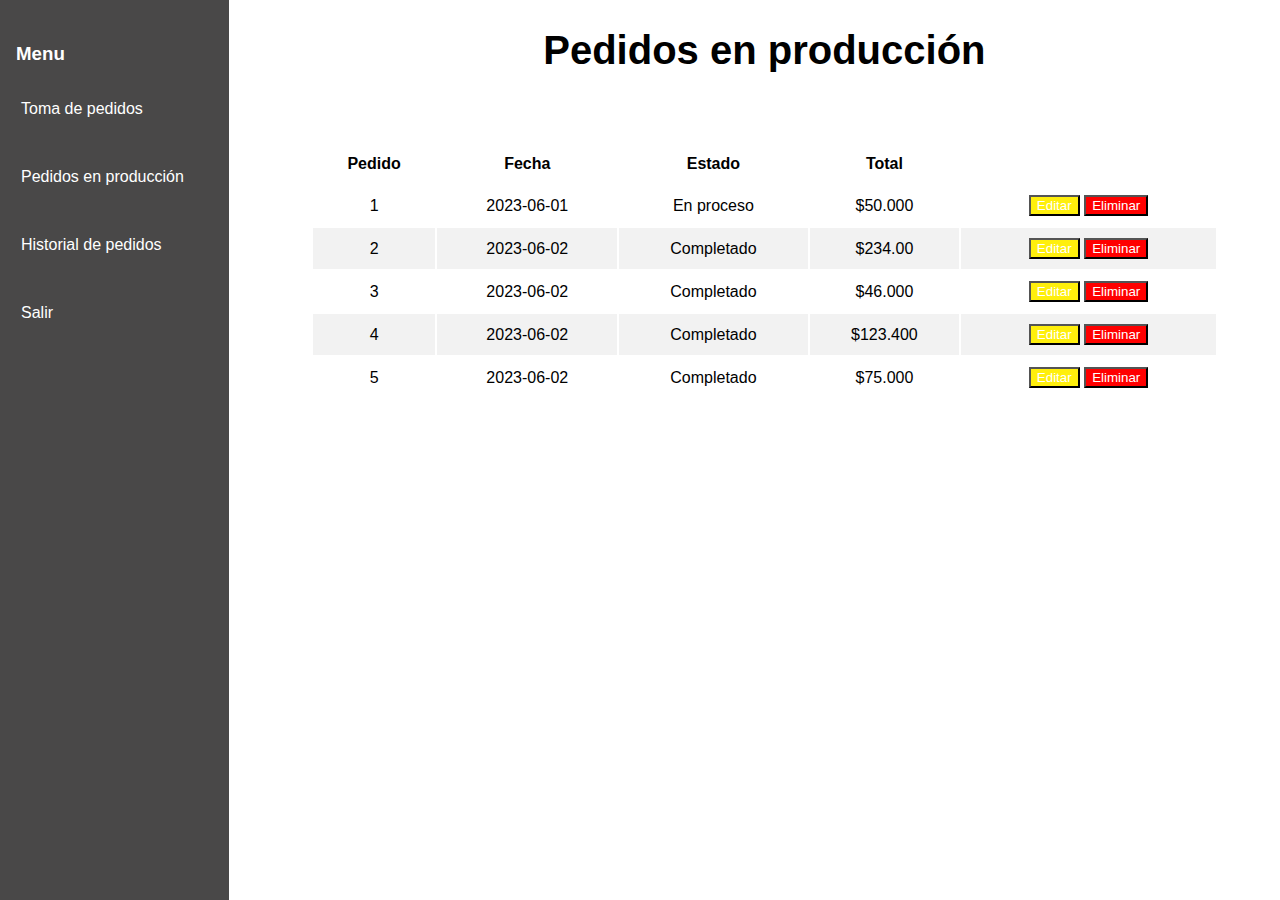
<file: modulos/admon/index.html>
<!DOCTYPE html>
<html lang="es">
  <head>
    <meta charset="UTF-8" />
    <meta http-equiv="X-UA-Compatible" content="IE=edge" />
    <meta name="viewport" content="width=device-width, initial-scale=1.0" />
    <title>Interfaz pedidos</title>
    <link rel="stylesheet" href="./admon.css" />
    <link
      href="https://cdn.jsdelivr.net/npm/bootstrap@5.3.0/dist/css/bootstrap.min.css"
      rel="stylesheet"
      integrity="sha384-9ndCyUaIbzAi2FUVXJi0CjmCapSmO7SnpJef0486qhLnuZ2cdeRhO02iuK6FUUVM"
      crossorigin="anonymous"
    />
  </head>
  <body>
    <!--Interfaz de Control de pedidos-->
    <main>
      <div class="Interfaz-completa">
        <!-- Izquierda de interfaz -->
        <div class="lado-izquierdo">
          <div class="nav-menu">
            <h3 class="menu-title">Menu</h3>
            <div class="botones-izquierda">
              <ul>
                <li><a href="./toma_pedidos.html">Toma de pedidos</a></li>
                <li><a href="./index.html">Pedidos en producción</a></li>
                <li>
                  <a href="./historia_pedidos.html">Historial de pedidos</a>
                </li>
                <li><a href="../inicio/menu.html" class="position-absolute bottom-0 mb-5 fw-bold">Salir</a></li>
              </ul>
            </div>
          </div>
        </div>

        <div class="nav-mobile">
          <nav class="navbar navbar-expand-sm fixed-top" data-bs-theme="dark">
            <div class="container-fluid">
              <button
                class="navbar-toggler"
                type="button"
                data-bs-toggle="offcanvas"
                data-bs-target="#offcanvasNavbar"
                aria-controls="offcanvasNavbar"
                aria-label="Toggle navigation"
              >
                <span class="navbar-toggler-icon"></span>
              </button>
              <div
                class="offcanvas offcanvas-start"
                tabindex="-1"
                id="offcanvasNavbar"
                aria-labelledby="offcanvasNavbarLabel"
              >
                <div class="offcanvas-header">
                  <h3 class="offcanvas-title" id="offcanvasNavbarLabel">
                    Menu
                  </h3>
                  <button
                    type="button"
                    class="btn-close"
                    data-bs-dismiss="offcanvas"
                    aria-label="Close"
                  ></button>
                </div>
                <div class="offcanvas-body">
                  <ul class="navbar-nav justify-content-end flex-grow-1 ps-3">
                    <li class="nav-item mb-3">
                      <a
                        class="nav-link"
                        aria-current="page"
                        href="./index.html"
                        >Pedidos en producción</a
                      >
                    </li>
                    <li class="nav-item mb-3">
                      <a class="nav-link" href="./historia_pedidos.html"
                        >Historial de pedidos</a
                      >
                    </li>
                    <li class="nav-item mb-3">
                      <a class="nav-link" href="./toma_pedidos.html"
                        >Toma de pedidos</a
                      >
                    </li>
                    <li
                      class="nav-item mb-5 position-absolute bottom-0 fw-bold"
                    >
                      <a class="nav-link" href="../inicio/menu.html" >Salir</a>
                    </li>
                  </ul>
                </div>
              </div>
            </div>
          </nav>
        </div>
        <!--Derecha de interfaz-->
        <div class="lado-derecho">
          <h3 class="Pedidos-produccion mt-5">Pedidos en producción</h3>

          <table>
            <thead>
              <tr>
                <th>Pedido</th>
                <th>Fecha</th>
                <th>Estado</th>
                <th>Total</th>
                <th></th>
              </tr>
            </thead>
            <tbody>
              <tr>
                <td>1</td>
                <td>2023-06-01</td>
                <td>En proceso</td>
                <td>$50.000</td>
                <td>
                  <button class="btn btn-editar fw-bold">Editar</button>
                  <button class="btn btn-eliminar fw-bold">Eliminar</button>
                </td>
              </tr>
              <tr>
                <td>2</td>
                <td>2023-06-02</td>
                <td>Completado</td>
                <td>$234.00</td>
                <td>
                  <button class="btn btn-editar fw-bold">Editar</button>
                  <button class="btn btn-eliminar fw-bold">Eliminar</button>
                </td>
              </tr>
              <tr>
                <td>3</td>
                <td>2023-06-02</td>
                <td>Completado</td>
                <td>$46.000</td>
                <td>
                  <button class="btn btn-editar fw-bold">Editar</button>
                  <button class="btn btn-eliminar fw-bold">Eliminar</button>
                </td>
              </tr>
              <tr>
                <td>4</td>
                <td>2023-06-02</td>
                <td>Completado</td>
                <td>$123.400</td>
                <td>
                  <button class="btn btn-editar fw-bold">Editar</button>
                  <button class="btn btn-eliminar fw-bold">Eliminar</button>
                </td>
              </tr>
              <tr>
                <td>5</td>
                <td>2023-06-02</td>
                <td>Completado</td>
                <td>$75.000</td>
                <td>
                  <button class="btn btn-editar fw-bold">Editar</button>
                  <button class="btn btn-eliminar fw-bold">Eliminar</button>
                </td>
              </tr>
            </tbody>
          </table>
        </div>
      </div>
    </main>
    <script
      src="https://cdn.jsdelivr.net/npm/bootstrap@5.3.0/dist/js/bootstrap.bundle.min.js"
      integrity="sha384-geWF76RCwLtnZ8qwWowPQNguL3RmwHVBC9FhGdlKrxdiJJigb/j/68SIy3Te4Bkz"
      crossorigin="anonymous"
    ></script>
  </body>
</html>
</file>
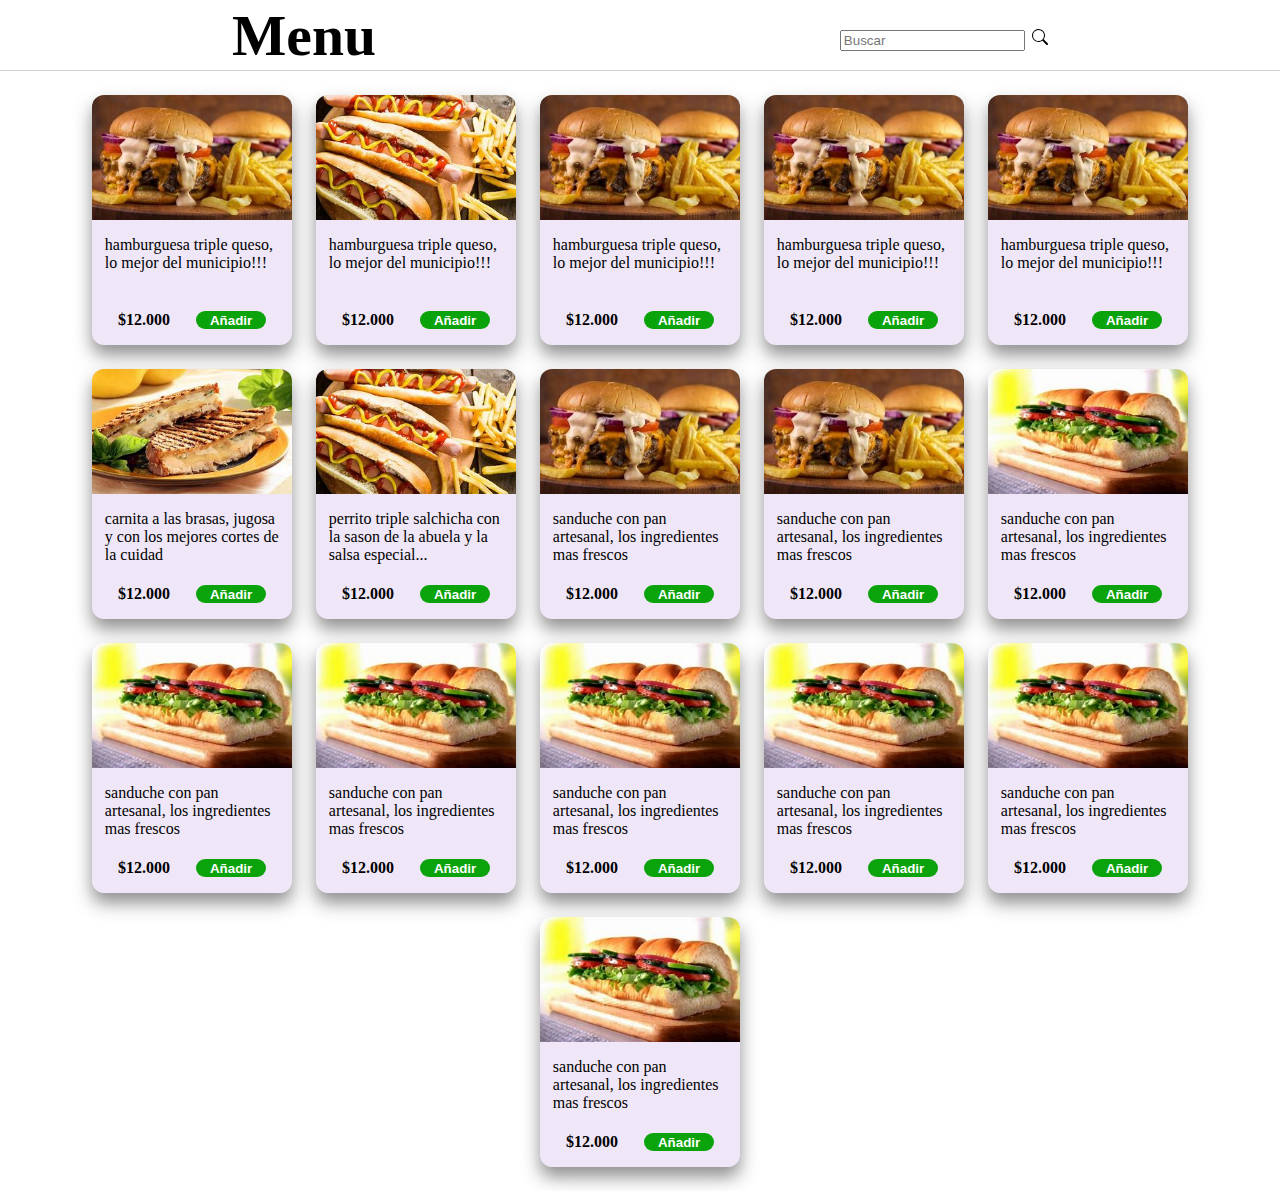
<file: menu.html>
<!DOCTYPE html>
<html lang="en">
  <head>
    <meta charset="UTF-8" />
    <meta http-equiv="X-UA-Compatible" content="IE=edge" />
    <meta name="viewport" content="width=device-width, initial-scale=1.0" />
    <title>Menu</title>
    <link rel="stylesheet" href="menu.css" />
  </head>
  <body>
    <!-- creacion del menu para el proyecto -->
    <main>
      <section class="section-menu">
        <!-- input para el la busqueda de productos -->
        <header class="header-menu">
          <h1 class="titulo">Menu</h1>
          <div class="btn-search">
            <input id="search" name="search" type="text" placeholder="Buscar" />
            <img src="./media/icons/search.svg" alt="icon-search" />
          </div>
        </header>
        <!-- menu con los elementos -->
        <div class="menu">
          <!-- card contenedora de elementos -->
          <div class="card-menu">
            <!-- img del producto -->
            <div class="img-card">
              <img src="./media/img/burguer1.jpg" alt="burger" />
            </div>
            <!-- informacion del producto -->
            <div class="card-info">
              <p>hamburguesa triple queso, lo mejor del municipio!!!</p>
              <!-- botton para añadir al carrito responsive -->
              <div class="content-precio-btn">
                <span>$12.000</span>
                <button class="btn-card">
                  Añadir
                </button>
              </div>
            </div>
          </div>
          <div class="card-menu">
            <!-- img del producto -->
            <div class="img-card">
              <img src="./media/img/perrito.jpg" alt="perrito" />
            </div>
            <!-- informacion del producto -->
            <div class="card-info">
              <p>hamburguesa triple queso, lo mejor del municipio!!!</p>
              <!-- este boton de añadir es opcional solo lo pongo de ejemplo, mas adelante se debe de
              poner un boton para añadir al pedido -->
              <div class="content-precio-btn">
                <span>$12.000</span>
                <button class="btn-card">Añadir</button>
              </div>
            </div>
          </div>
          <div class="card-menu">
            <!-- img del producto -->
            <div class="img-card">
              <img src="./media/img/burguer1.jpg" alt="burger" />
            </div>
            <!-- informacion del producto -->
            <div class="card-info">
              <p>hamburguesa triple queso, lo mejor del municipio!!!</p>
              <!-- este boton de añadir es opcional solo lo pongo de ejemplo, mas adelante se debe de
              poner un boton para añadir al pedido -->
              <div class="content-precio-btn">
                <span>$12.000</span>
                <button class="btn-card">Añadir</button>
              </div>
            </div>
          </div>
          <div class="card-menu">
            <!-- img del producto -->
            <div class="img-card">
              <img src="./media/img/burguer1.jpg" alt="burger" />
            </div>
            <!-- informacion del producto -->
            <div class="card-info">
              <p>hamburguesa triple queso, lo mejor del municipio!!!</p>
              <!-- este boton de añadir es opcional solo lo pongo de ejemplo, mas adelante se debe de
              poner un boton para añadir al pedido -->
              <div class="content-precio-btn">
                <span>$12.000</span>
                <button class="btn-card">Añadir</button>
              </div>
            </div>
          </div>
          <div class="card-menu">
            <!-- img del producto -->
            <div class="img-card">
              <img src="./media/img/burguer1.jpg" alt="burger" />
            </div>
            <!-- informacion del producto -->
            <div class="card-info">
              <p>hamburguesa triple queso, lo mejor del municipio!!!</p>
              <!-- este boton de añadir es opcional solo lo pongo de ejemplo, mas adelante se debe de
              poner un boton para añadir al pedido -->
              <div class="content-precio-btn">
                <span>$12.000</span>
                <button class="btn-card">Añadir</button>
              </div>
            </div>
          </div>
          <div class="card-menu">
            <!-- img del producto -->
            <div class="img-card">
              <img src="./media/img/carnita.jpg" alt="carnita" />
            </div>
            <!-- informacion del producto -->
            <div class="card-info">
              <p>
                carnita a las brasas, jugosa y con los mejores cortes de la
                cuidad
              </p>
              <!-- este boton de añadir es opcional solo lo pongo de ejemplo, mas adelante se debe de
              poner un boton para añadir al pedido -->
              <div class="content-precio-btn">
                <span>$12.000</span>
                <button class="btn-card">Añadir</button>
              </div>
            </div>
          </div>
          <div class="card-menu">
            <!-- img del producto -->
            <div class="img-card">
              <img src="./media/img/perrito.jpg" alt="perrito" />
            </div>
            <!-- informacion del producto -->
            <div class="card-info">
              <p>
                perrito triple salchicha con la sason de la abuela y la salsa
                especial...
              </p>
              <!-- este boton de añadir es opcional solo lo pongo de ejemplo, mas adelante se debe de
              poner un boton para añadir al pedido -->
              <div class="content-precio-btn">
                <span>$12.000</span>
                <button class="btn-card">Añadir</button>
              </div>
            </div>
          </div>
          <div class="card-menu">
            <!-- img del producto -->
            <div class="img-card">
              <img src="./media/img/burguer1.jpg" alt="sanduche" />
            </div>
            <!-- informacion del producto -->
            <div class="card-info">
              <p>sanduche con pan artesanal, los ingredientes mas frescos</p>
              <!-- este boton de añadir es opcional solo lo pongo de ejemplo, mas adelante se debe de
            poner un boton para añadir al pedido -->
              <div class="content-precio-btn">
                <span>$12.000</span>
                <button class="btn-card">Añadir</button>
              </div>
            </div>
          </div>
          <div class="card-menu">
            <!-- img del producto -->
            <div class="img-card">
              <img src="./media/img/burguer1.jpg" alt="sanduche" />
            </div>
            <!-- informacion del producto -->
            <div class="card-info">
              <p>sanduche con pan artesanal, los ingredientes mas frescos</p>

              <!-- este boton de añadir es opcional solo lo pongo de ejemplo, mas adelante se debe de
            poner un boton para añadir al pedido -->
              <div class="content-precio-btn">
                <span>$12.000</span>
                <button class="btn-card">Añadir</button>
              </div>
            </div>
          </div>
          <div class="card-menu">
            <!-- img del producto -->
            <div class="img-card">
              <img src="./media/img/sanduche.jpg" alt="sanduche" />
            </div>
            <!-- informacion del producto -->
            <div class="card-info">
              <p>sanduche con pan artesanal, los ingredientes mas frescos</p>

              <!-- este boton de añadir es opcional solo lo pongo de ejemplo, mas adelante se debe de
            poner un boton para añadir al pedido -->
              <div class="content-precio-btn">
                <span>$12.000</span>
                <button class="btn-card">Añadir</button>
              </div>
            </div>
          </div>
          <div class="card-menu">
            <!-- img del producto -->
            <div class="img-card">
              <img src="./media/img/sanduche.jpg" alt="sanduche" />
            </div>
            <!-- informacion del producto -->
            <div class="card-info">
              <p>sanduche con pan artesanal, los ingredientes mas frescos</p>

              <!-- este boton de añadir es opcional solo lo pongo de ejemplo, mas adelante se debe de
            poner un boton para añadir al pedido -->
              <div class="content-precio-btn">
                <span>$12.000</span>
                <button class="btn-card">Añadir</button>
              </div>
            </div>
          </div>
          <div class="card-menu">
            <!-- img del producto -->
            <div class="img-card">
              <img src="./media/img/sanduche.jpg" alt="sanduche" />
            </div>
            <!-- informacion del producto -->
            <div class="card-info">
              <p>sanduche con pan artesanal, los ingredientes mas frescos</p>

              <!-- este boton de añadir es opcional solo lo pongo de ejemplo, mas adelante se debe de
            poner un boton para añadir al pedido -->
              <div class="content-precio-btn">
                <span>$12.000</span>
                <button class="btn-card">Añadir</button>
              </div>
            </div>
          </div>
          <div class="card-menu">
            <!-- img del producto -->
            <div class="img-card">
              <img src="./media/img/sanduche.jpg" alt="sanduche" />
            </div>
            <!-- informacion del producto -->
            <div class="card-info">
              <p>sanduche con pan artesanal, los ingredientes mas frescos</p>
              <!-- este boton de añadir es opcional solo lo pongo de ejemplo, mas adelante se debe de
            poner un boton para añadir al pedido -->
              <div class="content-precio-btn">
                <span>$12.000</span>
                <button class="btn-card">Añadir</button>
              </div>
            </div>
          </div>
          <div class="card-menu">
            <!-- img del producto -->
            <div class="img-card">
              <img src="./media/img/sanduche.jpg" alt="sanduche" />
            </div>
            <!-- informacion del producto -->
            <div class="card-info">
              <p>sanduche con pan artesanal, los ingredientes mas frescos</p>
              <!-- este boton de añadir es opcional solo lo pongo de ejemplo, mas adelante se debe de
            poner un boton para añadir al pedido -->
              <div class="content-precio-btn">
                <span>$12.000</span>
                <button class="btn-card">Añadir</button>
              </div>
            </div>
          </div>
          <div class="card-menu">
            <!-- img del producto -->
            <div class="img-card">
              <img src="./media/img/sanduche.jpg" alt="sanduche" />
            </div>
            <!-- informacion del producto -->
            <div class="card-info">
              <p>sanduche con pan artesanal, los ingredientes mas frescos</p>
              <!-- este boton de añadir es opcional solo lo pongo de ejemplo, mas adelante se debe de
            poner un boton para añadir al pedido -->
              <div class="content-precio-btn">
                <span>$12.000</span>
                <button class="btn-card">Añadir</button>
              </div>
            </div>
          </div>
          <div class="card-menu">
            <!-- img del producto -->
            <div class="img-card">
              <img src="./media/img/sanduche.jpg" alt="sanduche" />
            </div>
            <!-- informacion del producto -->
            <div class="card-info">
              <p>sanduche con pan artesanal, los ingredientes mas frescos</p>
              <!-- este boton de añadir es opcional solo lo pongo de ejemplo, mas adelante se debe de
            poner un boton para añadir al pedido -->
              <div class="content-precio-btn">
                <span>$12.000</span>
                <button class="btn-card">Añadir</button>
              </div>
            </div>
          </div>
        </div>
      </section>
    </main>
  </body>
</html>
</file>
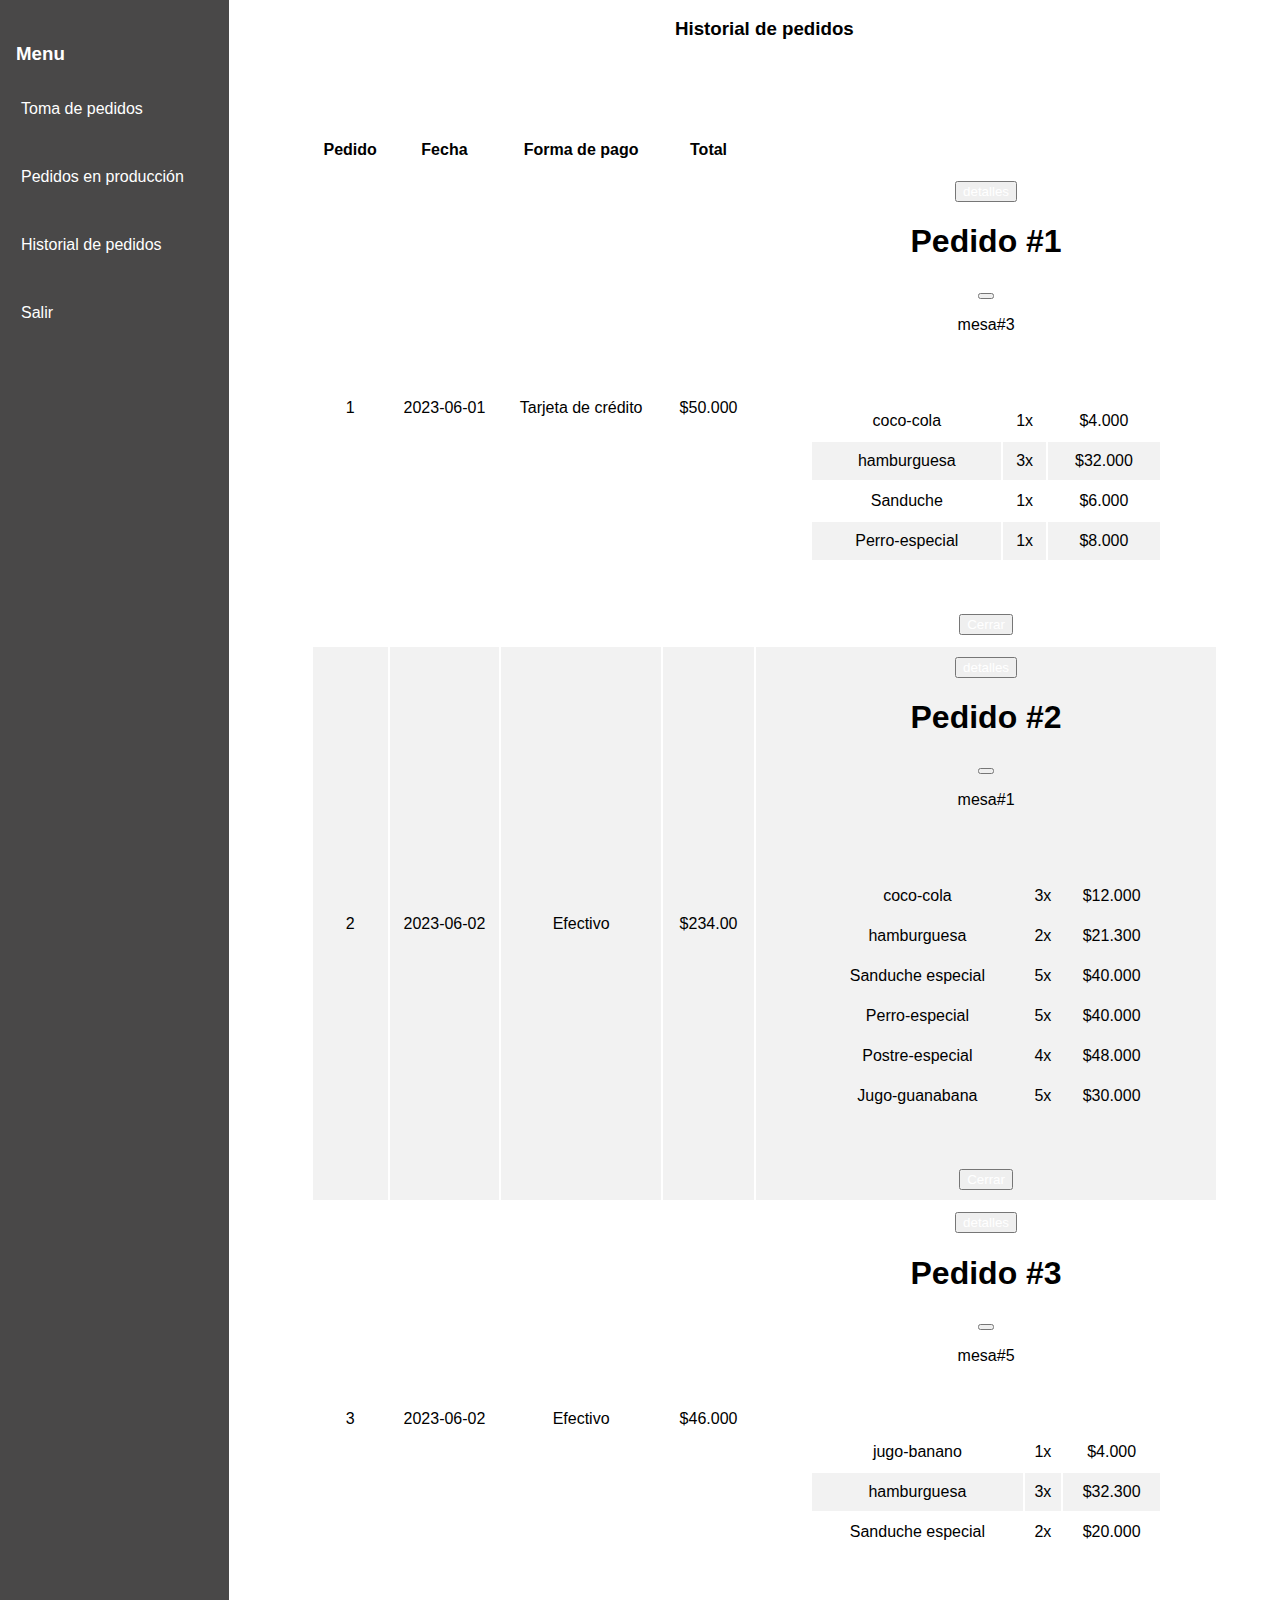
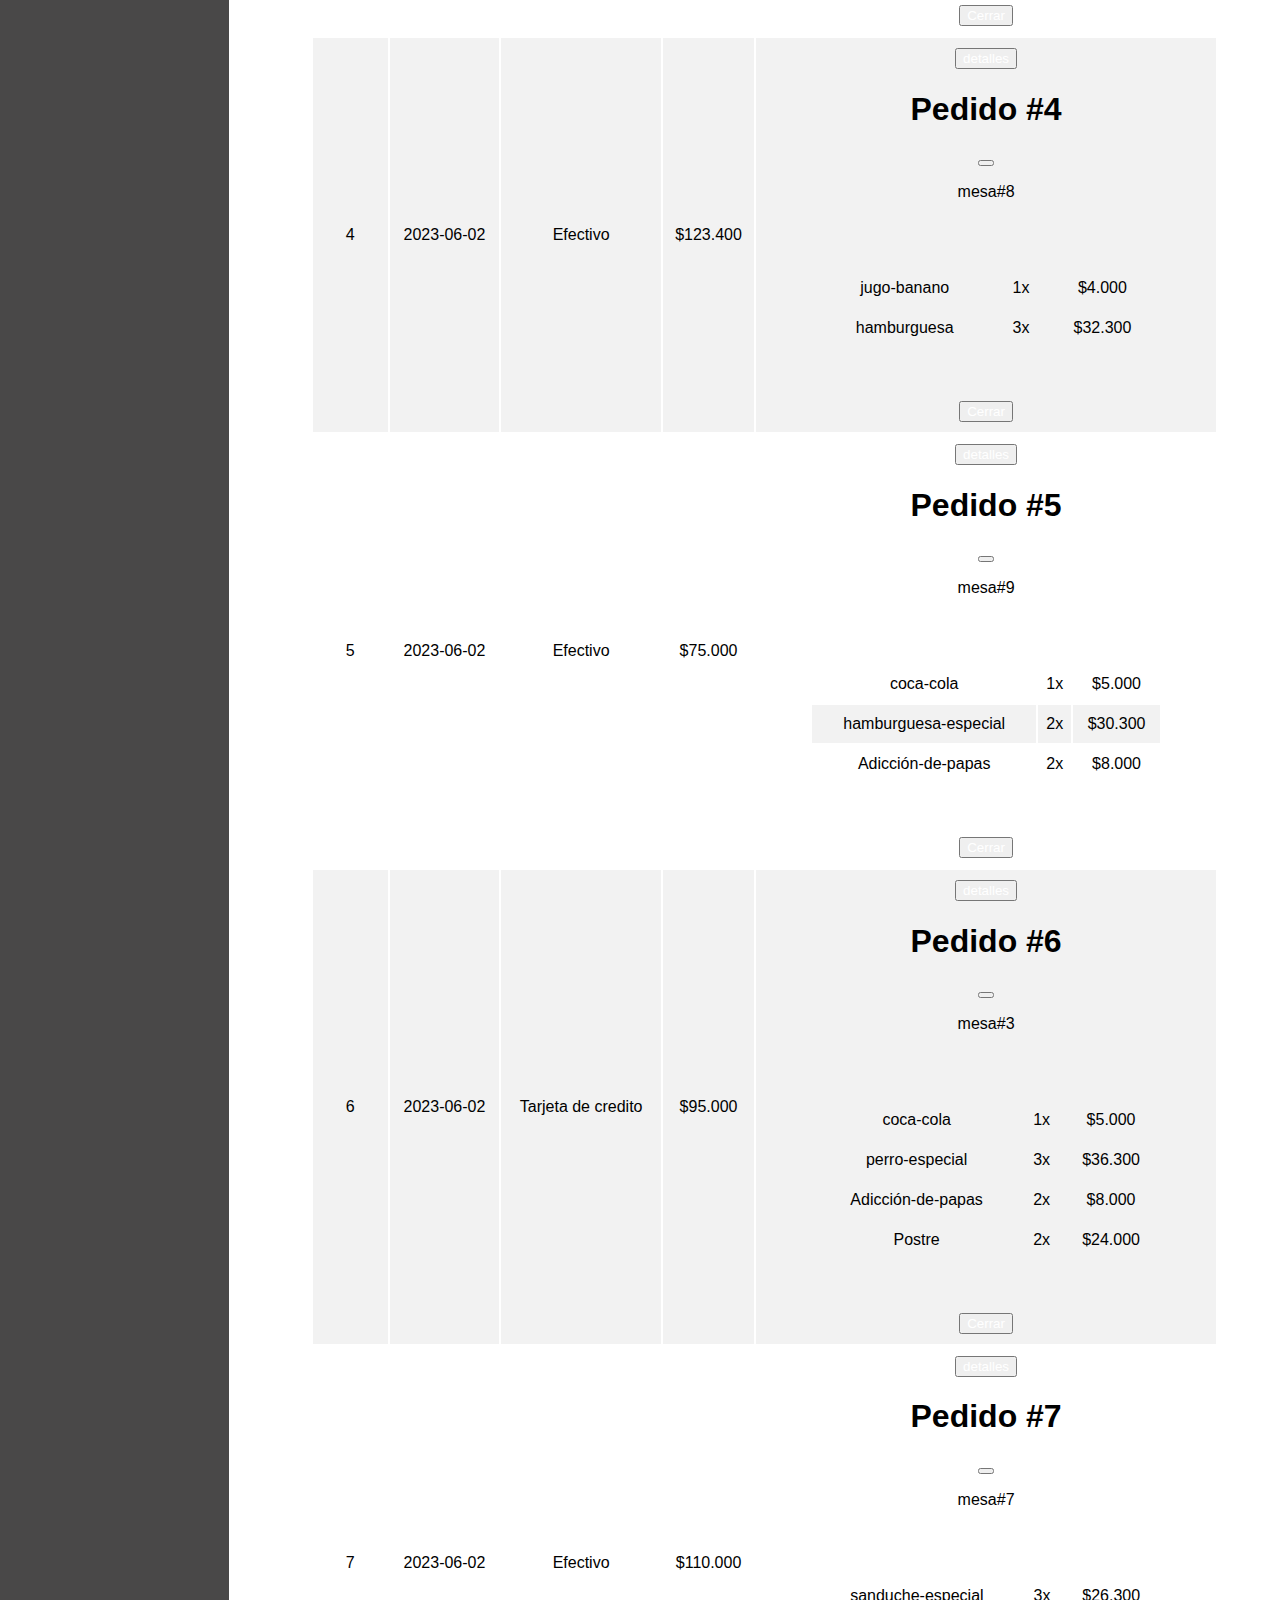
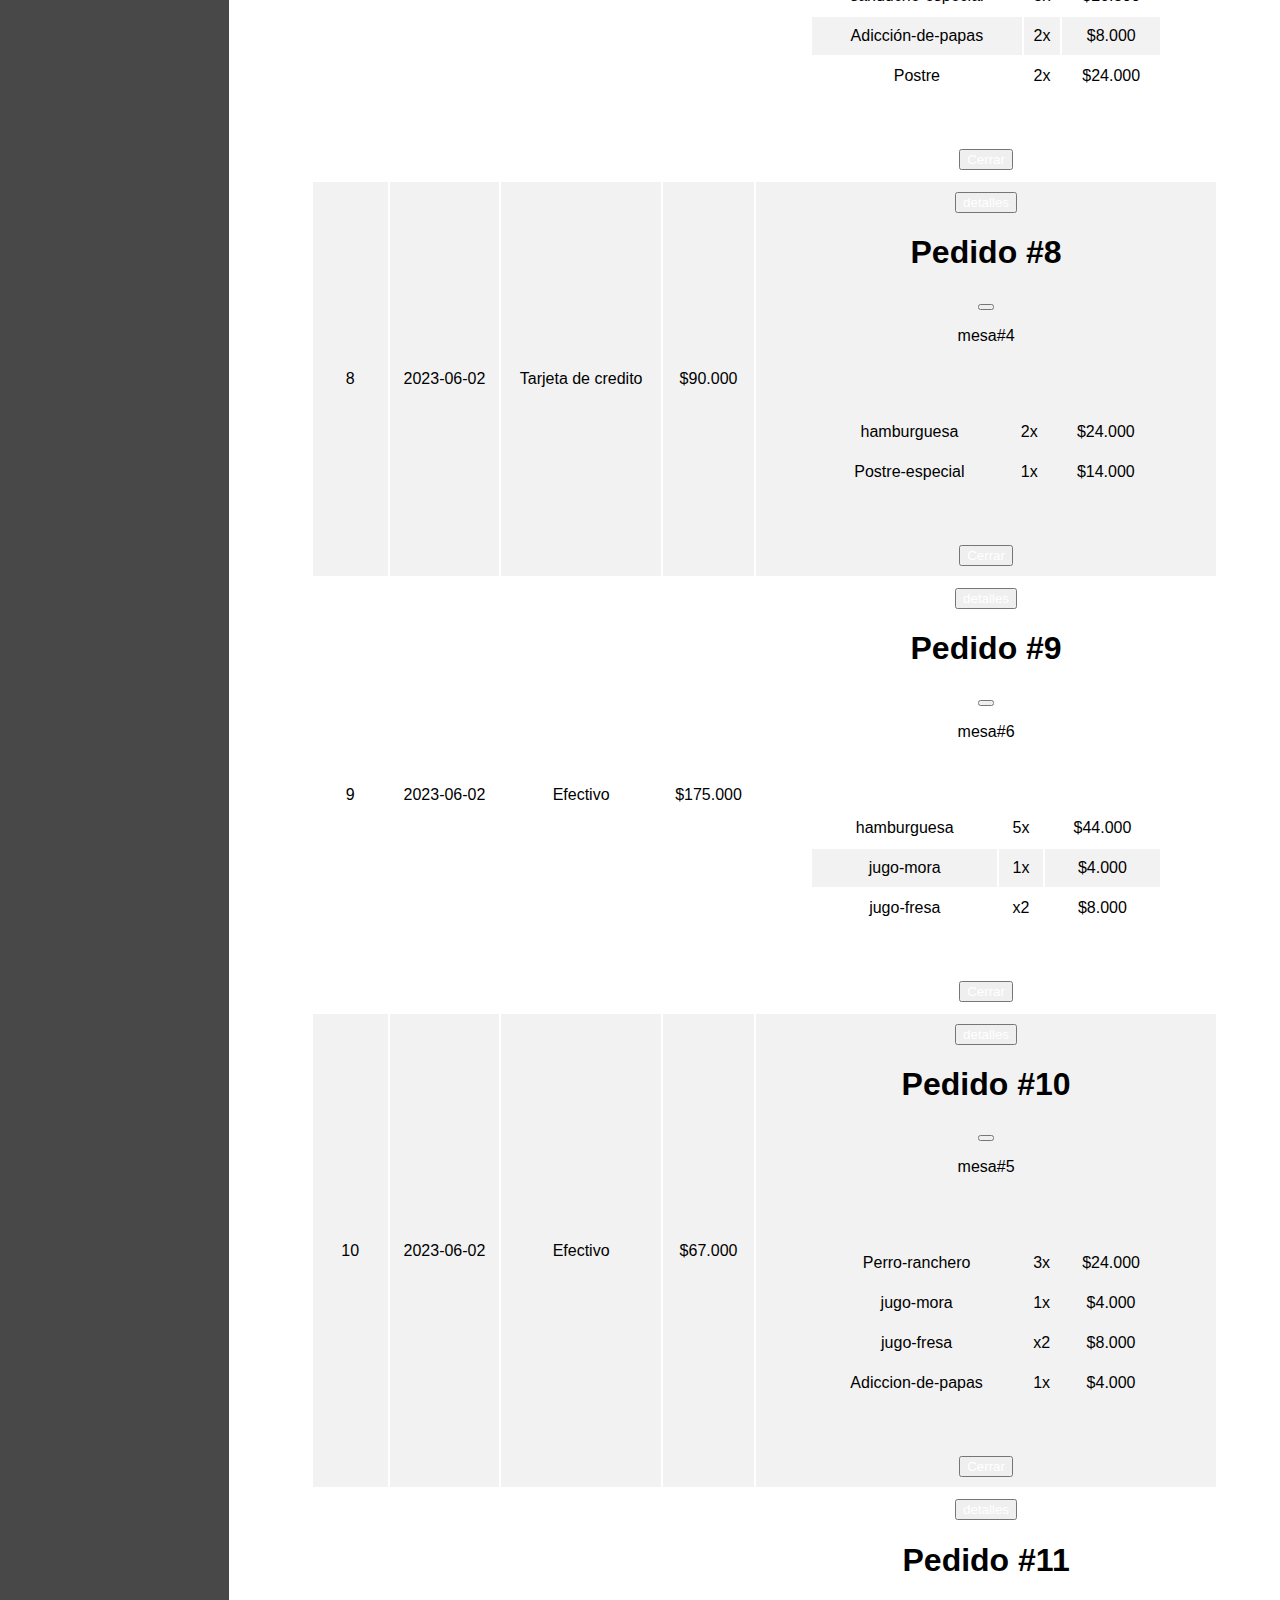
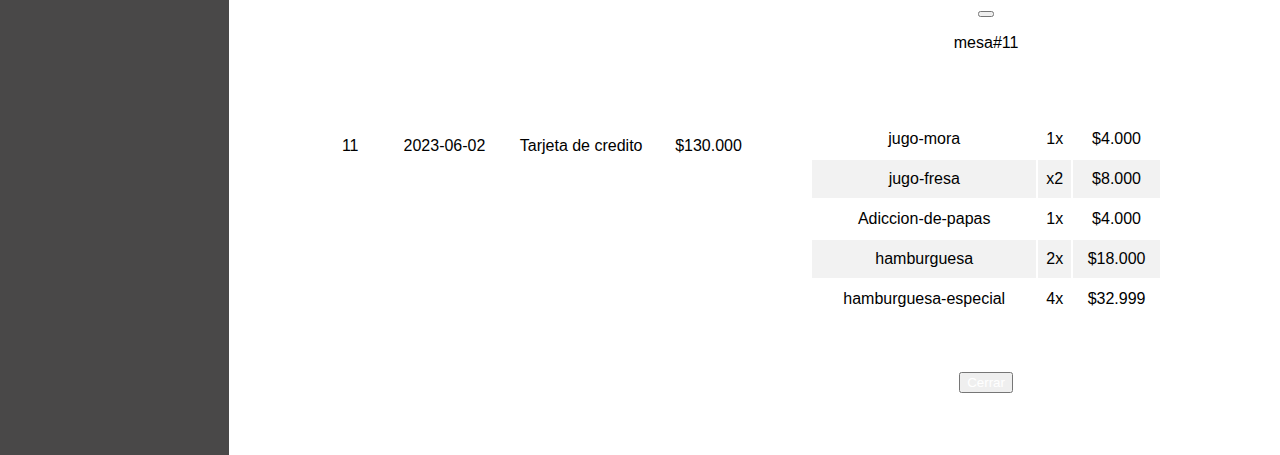
<file: modulos/admon/historia_pedidos.html>
<!DOCTYPE html>
<html lang="es">
  <head>
    <meta charset="UTF-8" />
    <meta http-equiv="X-UA-Compatible" content="IE=edge" />
    <meta name="viewport" content="width=device-width, initial-scale=1.0" />
    <title>Interfaz pedidos</title>
    <link rel="stylesheet" href="./admon.css" />
    <link
      href="https://cdn.jsdelivr.net/npm/bootstrap@5.3.0/dist/css/bootstrap.min.css"
      rel="stylesheet"
      integrity="sha384-9ndCyUaIbzAi2FUVXJi0CjmCapSmO7SnpJef0486qhLnuZ2cdeRhO02iuK6FUUVM"
      crossorigin="anonymous"
    />
  </head>
  <body>
    <!--Interfaz de Control de pedidos-->
    <main>
      <div class="Interfaz-completa">
        <!-- Izquierda de interfaz -->
        <div class="lado-izquierdo">
          <div class="nav-menu">
            <h3 class="menu-title">Menu</h3>
            <div class="botones-izquierda">
              <ul>
                <li><a href="./toma_pedidos.html">Toma de pedidos</a></li>
                <li><a href="./index.html">Pedidos en producción</a></li>
                <li>
                  <a href="./historia_pedidos.html">Historial de pedidos</a>
                </li>
                <li><a href="../inicio/menu.html" class="position-absolute bottom-0 mb-5 fw-bold">Salir</a></li>
              </ul>
            </div>
          </div>
        </div>

        <div class="nav-mobile">
          <nav class="navbar navbar-expand-sm fixed-top" data-bs-theme="dark">
            <div class="container-fluid">
              <button
                class="navbar-toggler"
                type="button"
                data-bs-toggle="offcanvas"
                data-bs-target="#offcanvasNavbar"
                aria-controls="offcanvasNavbar"
                aria-label="Toggle navigation"
              >
                <span class="navbar-toggler-icon"></span>
              </button>
              <div
                class="offcanvas offcanvas-start"
                tabindex="-1"
                id="offcanvasNavbar"
                aria-labelledby="offcanvasNavbarLabel"
              >
                <div class="offcanvas-header">
                  <h3 class="offcanvas-title" id="offcanvasNavbarLabel">
                    Menu
                  </h3>
                  <button
                    type="button"
                    class="btn-close"
                    data-bs-dismiss="offcanvas"
                    aria-label="Close"
                  ></button>
                </div>
                <div class="offcanvas-body">
                  <ul class="navbar-nav justify-content-end flex-grow-1 ps-3">
                    <li class="nav-item mb-3">
                      <a
                        class="nav-link"
                        aria-current="page"
                        href="./index.html"
                        >Pedidos en producción</a
                      >
                    </li>
                    <li class="nav-item mb-3">
                      <a class="nav-link" href="./historia_pedidos.html"
                        >Historial de pedidos</a
                      >
                    </li>
                    <li class="nav-item mb-3">
                      <a class="nav-link" href="./toma_pedidos.html"
                        >Toma de pedidos</a
                      >
                    </li>
                    <li
                      class="nav-item mb-5 position-absolute bottom-0 fw-bold"
                    >
                      <a class="nav-link" href="../inicio/menu.html">Salir</a>
                    </li>
                  </ul>
                </div>
              </div>
            </div>
          </nav>
        </div>

        <!--Derecha de interfaz-->
        <div class="lado-derecho">
          <h3 class="titulo-pedidos-terminados">Historial de pedidos</h3>

          <table class="tabla-pedidos-terminados">
            <thead>
              <tr>
                <th>Pedido</th>
                <th>Fecha</th>
                <th>Forma de pago</th>
                <th>Total</th>
                <th></th>
              </tr>
            </thead>
            <tbody>
              <tr>
                <td>1</td>
                <td>2023-06-01</td>
                <td>Tarjeta de crédito</td>
                <td>$50.000</td>
                <td>
                  <button
                    type="button"
                    class="btn btn-primary"
                    data-bs-toggle="modal"
                    data-bs-target="#Modal1"
                  >
                    detalles
                  </button>
                  <div
                    class="modal fade"
                    id="Modal1"
                    tabindex="-1"
                    aria-labelledby="exampleModalLabel"
                    aria-hidden="true"
                  >
                    <div class="modal-dialog">
                      <div class="modal-content">
                        <div class="modal-header">
                          <h1 class="modal-title fs-5" id="exampleModalLabel1">
                            Pedido #1
                          </h1>
                          <button
                            type="button"
                            class="btn-close"
                            data-bs-dismiss="modal"
                            aria-label="Close"
                          ></button>
                        </div>
                        <div class="modal-body text-start">
                          <table>
                            <p class="fw-bold">mesa#3</p>
                            <tr>
                              <td>coco-cola</td>
                              <td>1x</td>
                              <td>$4.000</td>
                            </tr>
                            <tr>
                              <td>hamburguesa</td>
                              <td>3x</td>
                              <td>$32.000</td>
                            </tr>
                            <tr>
                              <td>Sanduche</td>
                              <td>1x</td>
                              <td>$6.000</td>
                            </tr>
                            <tr>
                              <td>Perro-especial</td>
                              <td>1x</td>
                              <td>$8.000</td>
                            </tr>
                            <tr></tr>
                          </table>
                        </div>
                        <div class="modal-footer">
                          <button
                            type="button"
                            class="btn btn-secondary"
                            data-bs-dismiss="modal"
                          >
                            Cerrar
                          </button>
                        </div>
                      </div>
                    </div>
                  </div>
                </td>
              </tr>
              <tr>
                <td>2</td>
                <td>2023-06-02</td>
                <td>Efectivo</td>
                <td>$234.00</td>
                <td>
                  <button
                    type="button"
                    class="btn btn-primary"
                    data-bs-toggle="modal"
                    data-bs-target="#Modal2"
                  >
                    detalles
                  </button>
                  <div
                    class="modal fade"
                    id="Modal2"
                    tabindex="-1"
                    aria-labelledby="exampleModalLabel"
                    aria-hidden="true"
                  >
                    <div class="modal-dialog">
                      <div class="modal-content">
                        <div class="modal-header">
                          <h1 class="modal-title fs-5" id="exampleModalLabel2">
                            Pedido #2
                          </h1>
                          <button
                            type="button"
                            class="btn-close"
                            data-bs-dismiss="modal"
                            aria-label="Close"
                          ></button>
                        </div>
                        <div class="modal-body text-start">
                          <table>
                            <p class="fw-bold">mesa#1</p>
                            <tr>
                              <td>coco-cola</td>
                              <td>3x</td>
                              <td>$12.000</td>
                            </tr>
                            <tr>
                              <td>hamburguesa</td>
                              <td>2x</td>
                              <td>$21.300</td>
                            </tr>
                            <tr>
                              <td>Sanduche especial</td>
                              <td>5x</td>
                              <td>$40.000</td>
                            </tr>
                            <tr>
                              <td>Perro-especial</td>
                              <td>5x</td>
                              <td>$40.000</td>
                            </tr>
                            <tr>
                              <td>Postre-especial</td>
                              <td>4x</td>
                              <td>$48.000</td>
                            </tr>
                            <tr>
                              <td>Jugo-guanabana</td>
                              <td>5x</td>
                              <td>$30.000</td>
                            </tr>
                            <tr></tr>
                          </table>
                        </div>
                        <div class="modal-footer">
                          <button
                            type="button"
                            class="btn btn-secondary"
                            data-bs-dismiss="modal"
                          >
                            Cerrar
                          </button>
                        </div>
                      </div>
                    </div>
                  </div>
                </td>
              </tr>
              <tr>
                <td>3</td>
                <td>2023-06-02</td>
                <td>Efectivo</td>
                <td>$46.000</td>
                <td>
                  <button
                    type="button"
                    class="btn btn-primary"
                    data-bs-toggle="modal"
                    data-bs-target="#Modal3"
                  >
                    detalles
                  </button>
                  <div
                    class="modal fade"
                    id="Modal3"
                    tabindex="-1"
                    aria-labelledby="exampleModalLabel"
                    aria-hidden="true"
                  >
                    <div class="modal-dialog">
                      <div class="modal-content">
                        <div class="modal-header">
                          <h1 class="modal-title fs-5" id="exampleModalLabel3">
                            Pedido #3
                          </h1>
                          <button
                            type="button"
                            class="btn-close"
                            data-bs-dismiss="modal"
                            aria-label="Close"
                          ></button>
                        </div>
                        <div class="modal-body text-start">
                          <table>
                            <p class="fw-bold">mesa#5</p>
                            <tr>
                              <td>jugo-banano</td>
                              <td>1x</td>
                              <td>$4.000</td>
                            </tr>
                            <tr>
                              <td>hamburguesa</td>
                              <td>3x</td>
                              <td>$32.300</td>
                            </tr>
                            <tr>
                              <td>Sanduche especial</td>
                              <td>2x</td>
                              <td>$20.000</td>
                            </tr>

                            <tr></tr>
                          </table>
                        </div>
                        <div class="modal-footer">
                          <button
                            type="button"
                            class="btn btn-secondary"
                            data-bs-dismiss="modal"
                          >
                            Cerrar
                          </button>
                        </div>
                      </div>
                    </div>
                  </div>
                </td>
              </tr>
              <tr>
                <td>4</td>
                <td>2023-06-02</td>
                <td>Efectivo</td>
                <td>$123.400</td>
                <td>
                  <button
                    type="button"
                    class="btn btn-primary"
                    data-bs-toggle="modal"
                    data-bs-target="#Modal4"
                  >
                    detalles
                  </button>
                  <div
                    class="modal fade"
                    id="Modal4"
                    tabindex="-1"
                    aria-labelledby="exampleModalLabel"
                    aria-hidden="true"
                  >
                    <div class="modal-dialog">
                      <div class="modal-content">
                        <div class="modal-header">
                          <h1 class="modal-title fs-5" id="exampleModalLabel4">
                            Pedido #4
                          </h1>
                          <button
                            type="button"
                            class="btn-close"
                            data-bs-dismiss="modal"
                            aria-label="Close"
                          ></button>
                        </div>
                        <div class="modal-body text-start">
                          <table>
                            <p class="fw-bold">mesa#8</p>
                            <tr>
                              <td>jugo-banano</td>
                              <td>1x</td>
                              <td>$4.000</td>
                            </tr>
                            <tr>
                              <td>hamburguesa</td>
                              <td>3x</td>
                              <td>$32.300</td>
                            </tr>

                            <tr></tr>
                          </table>
                        </div>
                        <div class="modal-footer">
                          <button
                            type="button"
                            class="btn btn-secondary"
                            data-bs-dismiss="modal"
                          >
                            Cerrar
                          </button>
                        </div>
                      </div>
                    </div>
                  </div>
                </td>
              </tr>
              <tr>
                <td>5</td>
                <td>2023-06-02</td>
                <td>Efectivo</td>
                <td>$75.000</td>
                <td>
                  <button
                    type="button"
                    class="btn btn-primary"
                    data-bs-toggle="modal"
                    data-bs-target="#Modal5"
                  >
                    detalles
                  </button>
                  <div
                    class="modal fade"
                    id="Modal5"
                    tabindex="-1"
                    aria-labelledby="exampleModalLabel"
                    aria-hidden="true"
                  >
                    <div class="modal-dialog">
                      <div class="modal-content">
                        <div class="modal-header">
                          <h1 class="modal-title fs-5" id="exampleModalLabel5">
                            Pedido #5
                          </h1>
                          <button
                            type="button"
                            class="btn-close"
                            data-bs-dismiss="modal"
                            aria-label="Close"
                          ></button>
                        </div>
                        <div class="modal-body text-start">
                          <table>
                            <p class="fw-bold">mesa#9</p>
                            <tr>
                              <td>coca-cola</td>
                              <td>1x</td>
                              <td>$5.000</td>
                            </tr>
                            <tr>
                              <td>hamburguesa-especial</td>
                              <td>2x</td>
                              <td>$30.300</td>
                            </tr>
                            <tr>
                              <td>Adicción-de-papas</td>
                              <td>2x</td>
                              <td>$8.000</td>
                            </tr>

                            <tr></tr>
                          </table>
                        </div>
                        <div class="modal-footer">
                          <button
                            type="button"
                            class="btn btn-secondary"
                            data-bs-dismiss="modal"
                          >
                            Cerrar
                          </button>
                        </div>
                      </div>
                    </div>
                  </div>
                </td>
              </tr>
              <tr>
                <td>6</td>
                <td>2023-06-02</td>
                <td>Tarjeta de credito</td>
                <td>$95.000</td>
                <td>
                  <button
                    type="button"
                    class="btn btn-primary"
                    data-bs-toggle="modal"
                    data-bs-target="#Modal6"
                  >
                    detalles
                  </button>
                  <div
                    class="modal fade"
                    id="Modal6"
                    tabindex="-1"
                    aria-labelledby="exampleModalLabel"
                    aria-hidden="true"
                  >
                    <div class="modal-dialog">
                      <div class="modal-content">
                        <div class="modal-header">
                          <h1 class="modal-title fs-5" id="exampleModalLabel6">
                            Pedido #6
                          </h1>
                          <button
                            type="button"
                            class="btn-close"
                            data-bs-dismiss="modal"
                            aria-label="Close"
                          ></button>
                        </div>
                        <div class="modal-body text-start">
                          <table>
                            <p class="fw-bold">mesa#3</p>
                            <tr>
                              <td>coca-cola</td>
                              <td>1x</td>
                              <td>$5.000</td>
                            </tr>
                            <tr>
                              <td>perro-especial</td>
                              <td>3x</td>
                              <td>$36.300</td>
                            </tr>
                            <tr>
                              <td>Adicción-de-papas</td>
                              <td>2x</td>
                              <td>$8.000</td>
                            </tr>
                            <tr>
                              <td>Postre</td>
                              <td>2x</td>
                              <td>$24.000</td>
                            </tr>

                            <tr></tr>
                          </table>
                        </div>
                        <div class="modal-footer">
                          <button
                            type="button"
                            class="btn btn-secondary"
                            data-bs-dismiss="modal"
                          >
                            Cerrar
                          </button>
                        </div>
                      </div>
                    </div>
                  </div>
                </td>
              </tr>
              <tr>
                <td>7</td>
                <td>2023-06-02</td>
                <td>Efectivo</td>
                <td>$110.000</td>
                <td>
                  <button
                    type="button"
                    class="btn btn-primary"
                    data-bs-toggle="modal"
                    data-bs-target="#Modal7"
                  >
                    detalles
                  </button>
                  <div
                    class="modal fade"
                    id="Modal7"
                    tabindex="-1"
                    aria-labelledby="exampleModalLabel"
                    aria-hidden="true"
                  >
                    <div class="modal-dialog">
                      <div class="modal-content">
                        <div class="modal-header">
                          <h1 class="modal-title fs-5" id="exampleModalLabel7">
                            Pedido #7
                          </h1>
                          <button
                            type="button"
                            class="btn-close"
                            data-bs-dismiss="modal"
                            aria-label="Close"
                          ></button>
                        </div>
                        <div class="modal-body text-start">
                          <table>
                            <p class="fw-bold">mesa#7</p>
                            <tr>
                              <td>sanduche-especial</td>
                              <td>3x</td>
                              <td>$26.300</td>
                            </tr>
                            <tr>
                              <td>Adicción-de-papas</td>
                              <td>2x</td>
                              <td>$8.000</td>
                            </tr>
                            <tr>
                              <td>Postre</td>
                              <td>2x</td>
                              <td>$24.000</td>
                            </tr>
                            <tr></tr>
                          </table>
                        </div>
                        <div class="modal-footer">
                          <button
                            type="button"
                            class="btn btn-secondary"
                            data-bs-dismiss="modal"
                          >
                            Cerrar
                          </button>
                        </div>
                      </div>
                    </div>
                  </div>
                </td>
              </tr>
              <tr>
                <td>8</td>
                <td>2023-06-02</td>
                <td>Tarjeta de credito</td>
                <td>$90.000</td>
                <td>
                  <button
                    type="button"
                    class="btn btn-primary"
                    data-bs-toggle="modal"
                    data-bs-target="#Modal8"
                  >
                    detalles
                  </button>
                  <div
                    class="modal fade"
                    id="Modal8"
                    tabindex="-1"
                    aria-labelledby="exampleModalLabel"
                    aria-hidden="true"
                  >
                    <div class="modal-dialog">
                      <div class="modal-content">
                        <div class="modal-header">
                          <h1 class="modal-title fs-5" id="exampleModalLabel8">
                            Pedido #8
                          </h1>
                          <button
                            type="button"
                            class="btn-close"
                            data-bs-dismiss="modal"
                            aria-label="Close"
                          ></button>
                        </div>
                        <div class="modal-body text-start">
                          <table>
                            <p class="fw-bold">mesa#4</p>
                            <tr>
                              <td>hamburguesa</td>
                              <td>2x</td>
                              <td>$24.000</td>
                            </tr>
                            <tr>
                              <td>Postre-especial</td>
                              <td>1x</td>
                              <td>$14.000</td>
                            </tr>
                            <tr></tr>
                          </table>
                        </div>
                        <div class="modal-footer">
                          <button
                            type="button"
                            class="btn btn-secondary"
                            data-bs-dismiss="modal"
                          >
                            Cerrar
                          </button>
                        </div>
                      </div>
                    </div>
                  </div>
                </td>
              </tr>
              <tr>
                <td>9</td>
                <td>2023-06-02</td>
                <td>Efectivo</td>
                <td>$175.000</td>
                <td>
                  <button
                    type="button"
                    class="btn btn-primary"
                    data-bs-toggle="modal"
                    data-bs-target="#Modal9"
                  >
                    detalles
                  </button>
                  <div
                    class="modal fade"
                    id="Modal9"
                    tabindex="-1"
                    aria-labelledby="exampleModalLabel"
                    aria-hidden="true"
                  >
                    <div class="modal-dialog">
                      <div class="modal-content">
                        <div class="modal-header">
                          <h1 class="modal-title fs-5" id="exampleModalLabel9">
                            Pedido #9
                          </h1>
                          <button
                            type="button"
                            class="btn-close"
                            data-bs-dismiss="modal"
                            aria-label="Close"
                          ></button>
                        </div>
                        <div class="modal-body text-start">
                          <table>
                            <p class="fw-bold">mesa#6</p>
                            <tr>
                              <td>hamburguesa</td>
                              <td>5x</td>
                              <td>$44.000</td>
                            </tr>
                            <tr>
                              <td>jugo-mora</td>
                              <td>1x</td>
                              <td>$4.000</td>
                            </tr>
                            <tr>
                              <td>jugo-fresa</td>
                              <td>x2</td>
                              <td>$8.000</td>
                            </tr>
                            <tr></tr>
                          </table>
                        </div>
                        <div class="modal-footer">
                          <button
                            type="button"
                            class="btn btn-secondary"
                            data-bs-dismiss="modal"
                          >
                            Cerrar
                          </button>
                        </div>
                      </div>
                    </div>
                  </div>
                </td>
              </tr>
              <tr>
                <td>10</td>
                <td>2023-06-02</td>
                <td>Efectivo</td>
                <td>$67.000</td>
                <td>
                  <button
                    type="button"
                    class="btn btn-primary"
                    data-bs-toggle="modal"
                    data-bs-target="#Modal10"
                  >
                    detalles
                  </button>
                  <div
                    class="modal fade"
                    id="Modal10"
                    tabindex="-1"
                    aria-labelledby="exampleModalLabel"
                    aria-hidden="true"
                  >
                    <div class="modal-dialog">
                      <div class="modal-content">
                        <div class="modal-header">
                          <h1 class="modal-title fs-5" id="exampleModalLabel10">
                            Pedido #10
                          </h1>
                          <button
                            type="button"
                            class="btn-close"
                            data-bs-dismiss="modal"
                            aria-label="Close"
                          ></button>
                        </div>
                        <div class="modal-body text-start">
                          <table>
                            <p class="fw-bold">mesa#5</p>
                            <tr>
                              <td>Perro-ranchero</td>
                              <td>3x</td>
                              <td>$24.000</td>
                            </tr>
                            <tr>
                              <td>jugo-mora</td>
                              <td>1x</td>
                              <td>$4.000</td>
                            </tr>
                            <tr>
                              <td>jugo-fresa</td>
                              <td>x2</td>
                              <td>$8.000</td>
                            </tr>
                            <tr>
                              <td>Adiccion-de-papas</td>
                              <td>1x</td>
                              <td>$4.000</td>
                            </tr>
                            <tr></tr>
                          </table>
                        </div>
                        <div class="modal-footer">
                          <button
                            type="button"
                            class="btn btn-secondary"
                            data-bs-dismiss="modal"
                          >
                            Cerrar
                          </button>
                        </div>
                      </div>
                    </div>
                  </div>
                </td>
              </tr>
              <tr>
                <td>11</td>
                <td>2023-06-02</td>
                <td>Tarjeta de credito</td>
                <td>$130.000</td>
                <td>
                  <button
                    type="button"
                    class="btn btn-primary"
                    data-bs-toggle="modal"
                    data-bs-target="#Modal11"
                  >
                    detalles
                  </button>
                  <div
                    class="modal fade"
                    id="Modal11"
                    tabindex="-1"
                    aria-labelledby="exampleModalLabel"
                    aria-hidden="true"
                  >
                    <div class="modal-dialog">
                      <div class="modal-content">
                        <div class="modal-header">
                          <h1 class="modal-title fs-5" id="exampleModalLabel11">
                            Pedido #11
                          </h1>
                          <button
                            type="button"
                            class="btn-close"
                            data-bs-dismiss="modal"
                            aria-label="Close"
                          ></button>
                        </div>
                        <div class="modal-body text-start">
                          <table>
                            <p class="fw-bold">mesa#11</p>
                            <tr>
                              <td>jugo-mora</td>
                              <td>1x</td>
                              <td>$4.000</td>
                            </tr>
                            <tr>
                              <td>jugo-fresa</td>
                              <td>x2</td>
                              <td>$8.000</td>
                            </tr>
                            <tr>
                              <td>Adiccion-de-papas</td>
                              <td>1x</td>
                              <td>$4.000</td>
                            </tr>
                            <tr>
                              <td>hamburguesa</td>
                              <td>2x</td>
                              <td>$18.000</td>
                            </tr>
                            <tr>
                              <td>hamburguesa-especial</td>
                              <td>4x</td>
                              <td>$32.999</td>
                            </tr>
                            <tr></tr>
                          </table>
                        </div>
                        <div class="modal-footer">
                          <button
                            type="button"
                            class="btn btn-secondary"
                            data-bs-dismiss="modal"
                          >
                            Cerrar
                          </button>
                        </div>
                      </div>
                    </div>
                  </div>
                </td>
              </tr>
            </tbody>
          </table>
        </div>
      </div>
    </main>
    <script
      src="https://cdn.jsdelivr.net/npm/bootstrap@5.3.0/dist/js/bootstrap.bundle.min.js"
      integrity="sha384-geWF76RCwLtnZ8qwWowPQNguL3RmwHVBC9FhGdlKrxdiJJigb/j/68SIy3Te4Bkz"
      crossorigin="anonymous"
    ></script>
  </body>
</html>
</file>
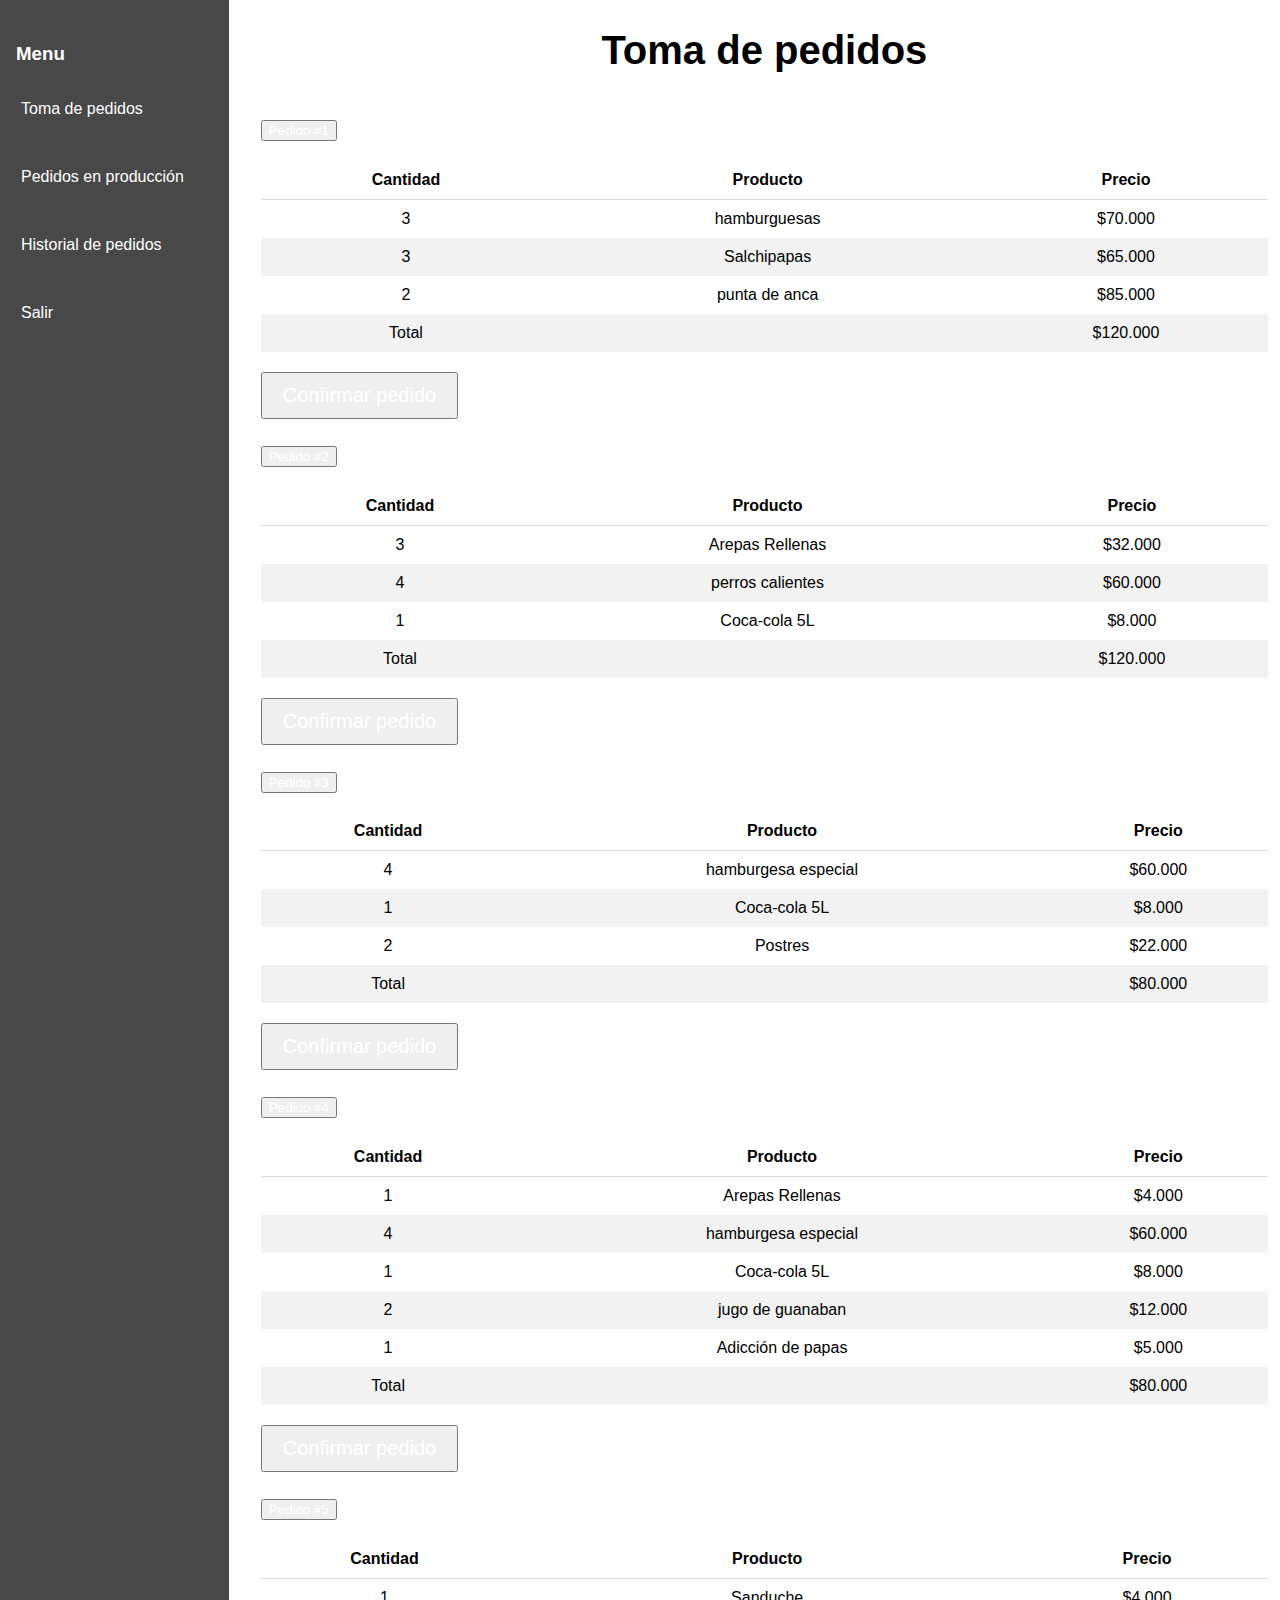
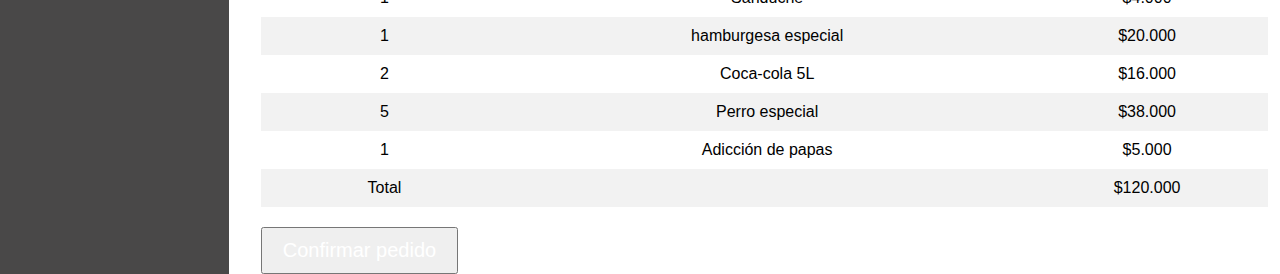
<file: modulos/admon/toma_pedidos.html>
<!DOCTYPE html>
<html lang="en">
  <head>
    <meta charset="UTF-8" />
    <meta http-equiv="X-UA-Compatible" content="IE=edge" />
    <meta name="viewport" content="width=device-width, initial-scale=1.0" />
    <title>Pedidos terminados</title>
    <link rel="stylesheet" href="./admon.css" />
    <link
      href="https://cdn.jsdelivr.net/npm/bootstrap@5.3.0/dist/css/bootstrap.min.css"
      rel="stylesheet"
      integrity="sha384-9ndCyUaIbzAi2FUVXJi0CjmCapSmO7SnpJef0486qhLnuZ2cdeRhO02iuK6FUUVM"
      crossorigin="anonymous"
    />
  </head>
  <body>
    <main>
      <div class="Interfaz-completa">
        <!-- Izquierda de interfaz -->
        <div class="lado-izquierdo">
          <div class="nav-menu">
            <h3 class="menu-title">Menu</h3>
            <div class="botones-izquierda">
              <ul>
                <li><a href="./toma_pedidos.html">Toma de pedidos</a></li>
                <li><a href="./index.html">Pedidos en producción</a></li>
                <li>
                  <a href="./historia_pedidos.html">Historial de pedidos</a>
                </li>
                <li><a href="../inicio/menu.html" class="position-absolute bottom-0 mb-5 fw-bold">Salir</a></li>
              </ul>
            </div>
          </div>
        </div>
        <div class="nav-mobile">
          <nav class="navbar navbar-expand-sm fixed-top" data-bs-theme="dark">
            <div class="container-fluid">
              <button
                class="navbar-toggler"
                type="button"
                data-bs-toggle="offcanvas"
                data-bs-target="#offcanvasNavbar"
                aria-controls="offcanvasNavbar"
                aria-label="Toggle navigation"
              >
                <span class="navbar-toggler-icon"></span>
              </button>
              <div
                class="offcanvas offcanvas-start"
                tabindex="-1"
                id="offcanvasNavbar"
                aria-labelledby="offcanvasNavbarLabel"
              >
                <div class="offcanvas-header">
                  <h3 class="offcanvas-title" id="offcanvasNavbarLabel">
                    Menu
                  </h3>
                  <button
                    type="button"
                    class="btn-close"
                    data-bs-dismiss="offcanvas"
                    aria-label="Close"
                  ></button>
                </div>
                <div class="offcanvas-body">
                  <ul class="navbar-nav justify-content-end flex-grow-1 ps-3">
                    <li class="nav-item mb-3">
                      <a
                        class="nav-link"
                        aria-current="page"
                        href="./index.html"
                        >Pedidos en producción</a
                      >
                    </li>
                    <li class="nav-item mb-3">
                      <a class="nav-link" href="./historia_pedidos.html"
                        >Historial de pedidos</a
                      >
                    </li>
                    <li class="nav-item mb-3">
                      <a class="nav-link" href="./toma_pedidos.html"
                        >Toma de pedidos</a
                      >
                    </li>
                    <li
                      class="nav-item mb-5 position-absolute bottom-0 fw-bold"
                    >
                      <a class="nav-link" href="../inicio/menu.html">Salir</a>
                    </li>
                  </ul>
                </div>
              </div>
            </div>
          </nav>
        </div>
        <!--Lado-derecho-->

        <div class="lado-derecho-toma-pedidos">
          <h3 class="Pedidos-produccion">Toma de pedidos</h3>
          <div class="accordion" id="accordionExample">

            <div class="accordion-item">
              <h2 class="accordion-header">
                <button
                  class="accordion-button collapsed text-dark"
                  type="button"
                  data-bs-toggle="collapse"
                  data-bs-target="#collapseOne"
                  aria-expanded="true"
                  aria-controls="collapseOne"
                >
                  Pedido #1
                </button>
              </h2>
              <div id="collapseOne" class="accordion-collapse collapse">
                <div class="accordion-body">
                  <div class="Tabla-recepcion">
                    <table>
                      <thead>
                        <tr>
                          <th>Cantidad</th>
                          <th>Producto</th>
                          <th>Precio</th>
                        </tr>
                      </thead>
                      <tbody>
                        <tr>
                          <td>3</td>
                          <td>hamburguesas</td>
                          <td>$70.000</td>
                        </tr>
                        <tr>
                          <td>3</td>
                          <td>Salchipapas</td>
                          <td>$65.000</td>
                        </tr>
                        <tr>
                          <td>2</td>
                          <td>punta de anca</td>
                          <td>$85.000</td>
                        </tr>
                        <tr>
                          <td>Total</td>
                          <td></td>
                          <td>$120.000</td>
                        </tr>
                      </tbody>
                    </table>
                  </div>
                  <div class="footer-interfaz text-end">
                    <button class="bton-confirmar-pedido btn btn-primary">
                      Confirmar pedido
                    </button>
                  </div>
                </div>
              </div>
            </div>

            <div class="accordion-item">
              <h2 class="accordion-header">
                <button
                  class="accordion-button collapsed text-dark"
                  type="button"
                  data-bs-toggle="collapse"
                  data-bs-target="#collapseTwo"
                  aria-expanded="false"
                  aria-controls="collapseTwo"
                >
                  Pedido #2
                </button>
              </h2>
              <div id="collapseTwo" class="accordion-collapse collapse">
                <div class="accordion-body">
                  <div class="Tabla-recepcion">
                    <table>
                      <thead>
                        <tr>
                          <th>Cantidad</th>
                          <th>Producto</th>
                          <th>Precio</th>
                        </tr>
                      </thead>
                      <tbody>
                        <tr>
                          <td>3</td>
                          <td>Arepas Rellenas</td>
                          <td>$32.000</td>
                        </tr>
                        <tr>
                          <td>4</td>
                          <td>perros calientes</td>
                          <td>$60.000</td>
                        </tr>
                        <tr>
                          <td>1</td>
                          <td>Coca-cola 5L</td>
                          <td>$8.000</td>
                        </tr>
                        <tr>
                          <td>Total</td>
                          <td></td>
                          <td>$120.000</td>
                        </tr>
                      </tbody>
                    </table>
                  </div>
                  <div class="footer-interfaz text-end">
                    <button class="bton-confirmar-pedido btn btn-primary">
                      Confirmar pedido
                    </button>
                  </div>
                </div>
              </div>
            </div>

            <div class="accordion-item">
              <h2 class="accordion-header">
                <button
                  class="accordion-button collapsed text-dark"
                  type="button"
                  data-bs-toggle="collapse"
                  data-bs-target="#collapseThree"
                  aria-expanded="false"
                  aria-controls="collapseThree"
                >
                  Pedido #3
                </button>
              </h2>
              <div id="collapseThree" class="accordion-collapse collapse">
                <div class="accordion-body">
                  <div class="Tabla-recepcion">
                    <table>
                      <thead>
                        <tr>
                          <th>Cantidad</th>
                          <th>Producto</th>
                          <th>Precio</th>
                        </tr>
                      </thead>
                      <tbody>
                        <tr>
                          <td>4</td>
                          <td>hamburgesa especial</td>
                          <td>$60.000</td>
                        </tr>
                        <tr>
                          <td>1</td>
                          <td>Coca-cola 5L</td>
                          <td>$8.000</td>
                        </tr>
                        <tr>
                          <td>2</td>
                          <td>Postres</td>
                          <td>$22.000</td>
                        </tr>
                        <tr>
                          <td>Total</td>
                          <td></td>
                          <td>$80.000</td>
                        </tr>
                      </tbody>
                    </table>
                  </div>
                  <div class="footer-interfaz text-end">
                    <button class="bton-confirmar-pedido btn btn-primary">
                      Confirmar pedido
                    </button>
                  </div>
                </div>
              </div>
            </div>

            <div class="accordion-item">
              <h2 class="accordion-header">
                <button
                  class="accordion-button collapsed text-dark"
                  type="button"
                  data-bs-toggle="collapse"
                  data-bs-target="#collapseFour"
                  aria-expanded="false"
                  aria-controls="collapseFour"
                >
                  Pedido #4
                </button>
              </h2>
              <div id="collapseFour" class="accordion-collapse collapse">
                <div class="accordion-body">
                  <div class="Tabla-recepcion">
                    <table>
                      <thead>
                        <tr>
                          <th>Cantidad</th>
                          <th>Producto</th>
                          <th>Precio</th>
                        </tr>
                      </thead>
                      <tbody>
                        <tr>
                          <td>1</td>
                          <td>Arepas Rellenas</td>
                          <td>$4.000</td>
                        </tr>
                        <tr>
                          <td>4</td>
                          <td>hamburgesa especial</td>
                          <td>$60.000</td>
                        </tr>
                        <tr>
                          <td>1</td>
                          <td>Coca-cola 5L</td>
                          <td>$8.000</td>
                        </tr>
                        <tr>
                          <td>2</td>
                          <td>jugo de guanaban</td>
                          <td>$12.000</td>
                        </tr>
                        <tr>
                          <td>1</td>
                          <td>Adicción de papas</td>
                          <td>$5.000</td>
                        </tr>
                        <tr>
                          <td>Total</td>
                          <td></td>
                          <td>$80.000</td>
                        </tr>
                      </tbody>
                    </table>
                  </div>
                  <div class="footer-interfaz text-end">
                    <button class="bton-confirmar-pedido btn btn-primary">
                      Confirmar pedido
                    </button>
                  </div>
                </div>
              </div>
            </div>

            <div class="accordion-item">
              <h2 class="accordion-header">
                <button
                  class="accordion-button collapsed text-dark"
                  type="button"
                  data-bs-toggle="collapse"
                  data-bs-target="#collapseFive"
                  aria-expanded="false"
                  aria-controls="collapseFive"
                >
                  Pedido #5
                </button>
              </h2>
              <div id="collapseFive" class="accordion-collapse collapse">
                <div class="accordion-body">
                  <div class="Tabla-recepcion">
                    <table>
                      <thead>
                        <tr>
                          <th>Cantidad</th>
                          <th>Producto</th>
                          <th>Precio</th>
                        </tr>
                      </thead>
                      <tbody>
                        <tr>
                          <td>1</td>
                          <td>Sanduche</td>
                          <td>$4.000</td>
                        </tr>
                        <tr>
                          <td>1</td>
                          <td>hamburgesa especial</td>
                          <td>$20.000</td>
                        </tr>
                        <tr>
                          <td>2</td>
                          <td>Coca-cola 5L</td>
                          <td>$16.000</td>
                        </tr>
                        <tr>
                          <td>5</td>
                          <td>Perro especial</td>
                          <td>$38.000</td>
                        </tr>
                        <tr>
                          <td>1</td>
                          <td>Adicción de papas</td>
                          <td>$5.000</td>
                        </tr>
                        <tr>
                          <td>Total</td>
                          <td></td>
                          <td>$120.000</td>
                        </tr>
                      </tbody>
                    </table>
                  </div>
                  <div class="footer-interfaz text-end">
                    <button class="bton-confirmar-pedido btn btn-primary">
                      Confirmar pedido
                    </button>
                  </div>
                </div>
              </div>
            </div>

          </div>
        </div>
      </div>
    </main>
    <script
      src="https://cdn.jsdelivr.net/npm/bootstrap@5.3.0/dist/js/bootstrap.bundle.min.js"
      integrity="sha384-geWF76RCwLtnZ8qwWowPQNguL3RmwHVBC9FhGdlKrxdiJJigb/j/68SIy3Te4Bkz"
      crossorigin="anonymous"
    ></script>
  </body>
</html>
</file>
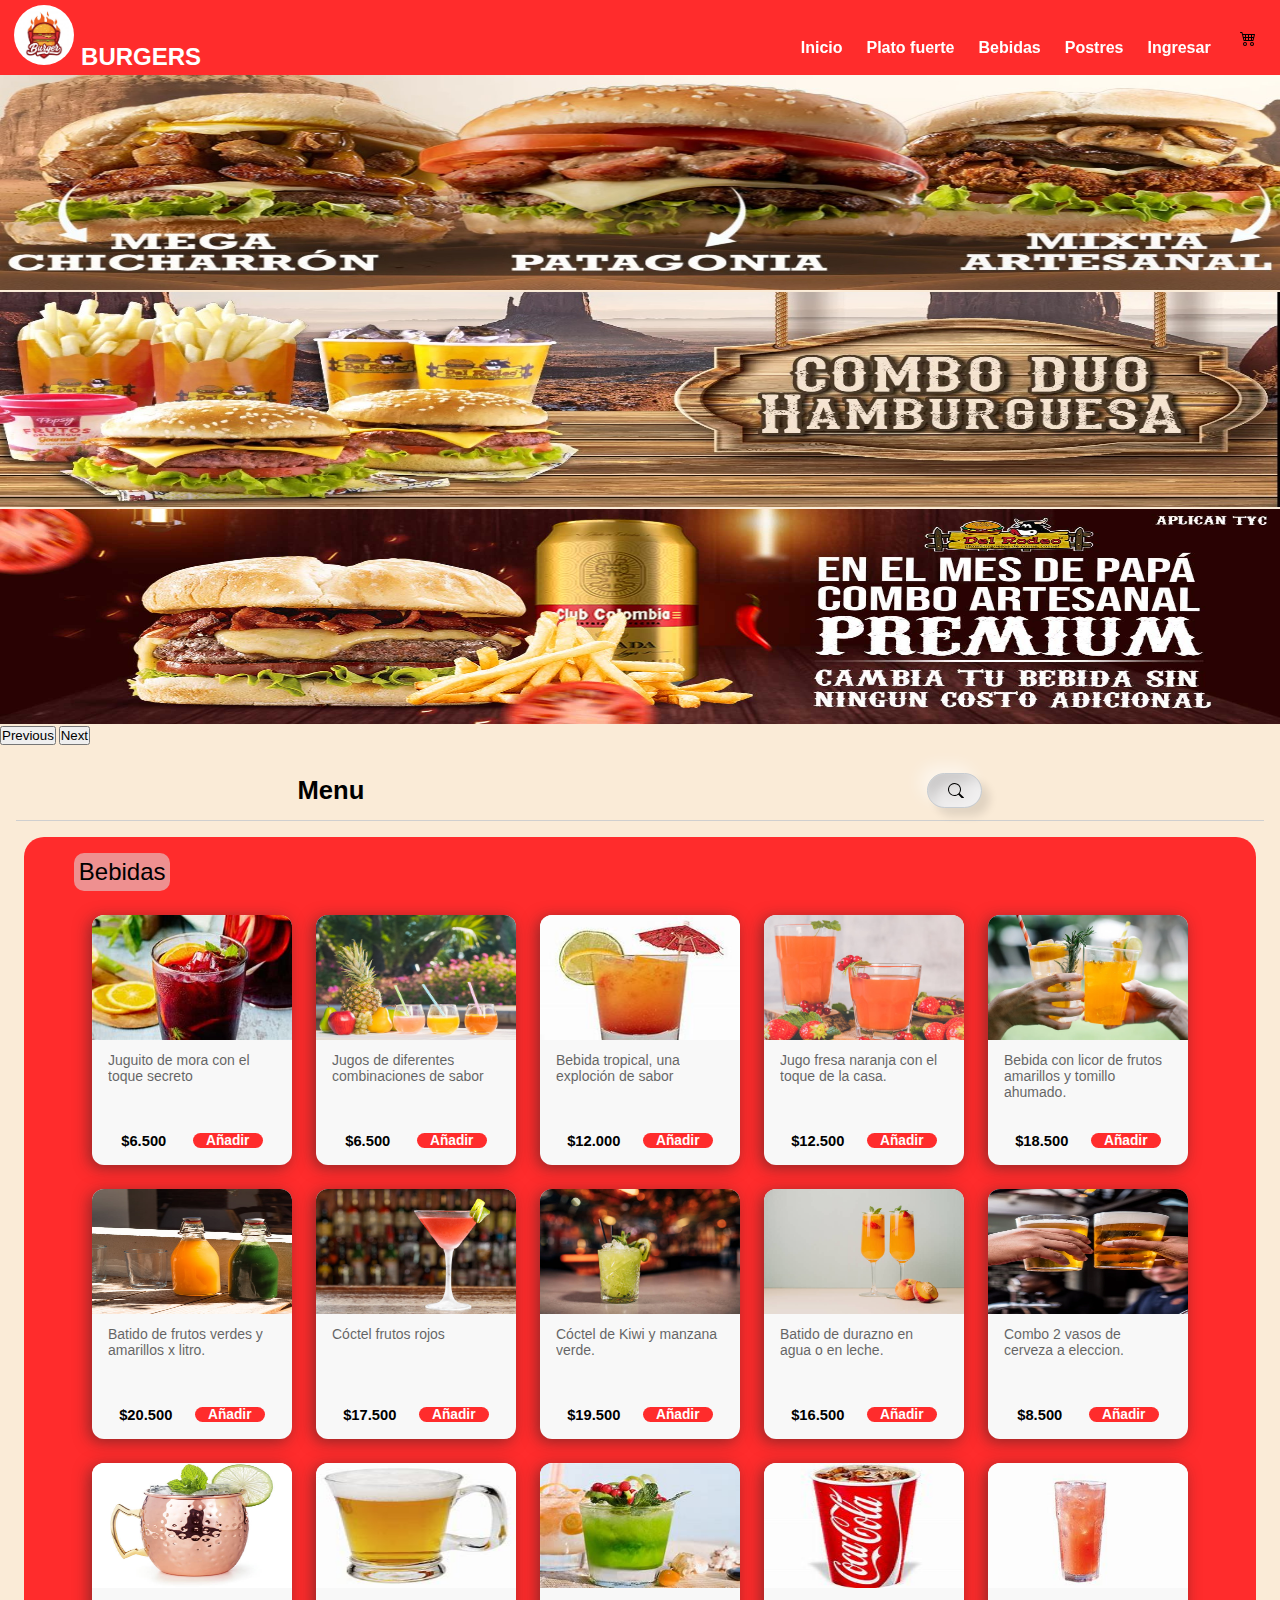
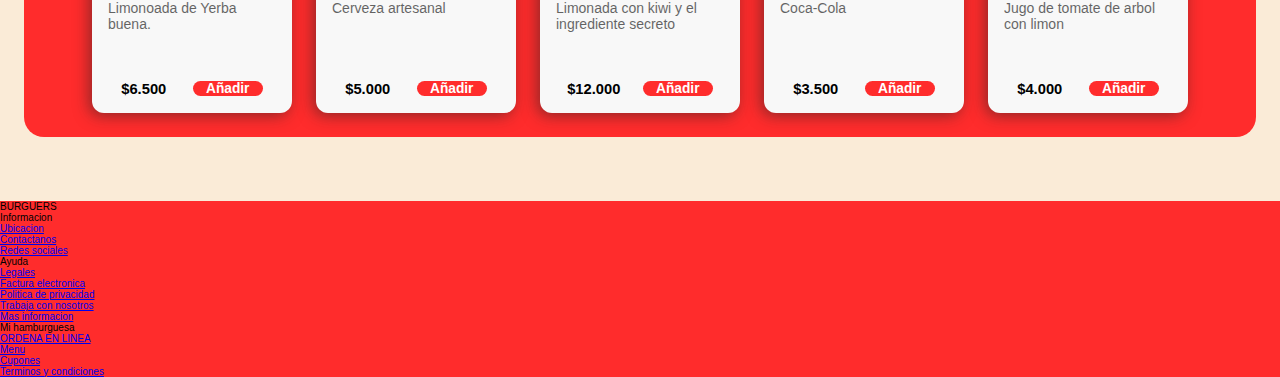
<file: modulos/inicio/bebidas.html>
<!DOCTYPE html>
<html lang="es">
<head>
    <meta charset="UTF-8">
    <meta name="viewport" content="width=device-width, initial-scale=1.0">
    <title>Bebidas</title>
    <link rel="stylesheet" href="./estilos/menu.css" />
    <link rel="stylesheet" href="./estilos/style-navbar.css" />
    <link rel="stylesheet" href="./estilos/estilos-new.css">
    <link
      href="https://cdn.jsdelivr.net/npm/bootstrap@5.3.0/dist/css/bootstrap.min.css"
      rel="stylesheet"
      integrity="sha384-9ndCyUaIbzAi2FUVXJi0CjmCapSmO7SnpJef0486qhLnuZ2cdeRhO02iuK6FUUVM"
      crossorigin="anonymous"
    />
</head>
<body>
    
    <div class="atras">
        <div class="menu-contenedor">
          <a href="./menu.html" class="logo">
            <img
              class="imgLogo"
              src="../../media/images-navbar/iconos/logo.jpg"
              alt="logo"
            />
            BURGERS</a
          >
          <input type="checkbox" id="menu" name="menu" placeholder="0" />
          <label for="menu">
            <img
              src="../../media/icons/icon_menu.svg"
              class="menu-icono"
              alt=""
            />
          </label>
          <nav class="contenedor-nav">
            <ul>
              <li><a href="./home.html">Inicio</a></li>
              <li><a href="./menu.html">Plato fuerte</a></li>
              <li><a href="#bebidas">Bebidas</a></li>
              <li><a href="./postres.html">Postres</a></li>
              <li><a href="./login.html">Ingresar</a></li>
            </ul>
            <div class="icono-carrito">
              <img
                src="../../media/images-navbar/iconos/icono-carrito.svg"
                alt="carrito-nav"
              />
            </div>
          </nav>
        </div>
      </div>

      <main class="container-fluid d-flex flex-column">

        <aside class="promociones">
            <div class="container d-flex justify-content-center">
              <div
                id="carouselExampleAutoplaying"
                class="carousel slide"
                data-bs-ride="carousel"
              >
                <div class="carousel-inner">
                  <div class="carousel-item active">
                    <img
                      src="../../media/img/promociones/banner-new1.jpg"
                      class="d-block"
                      alt="prom1"
                    />
                  </div>
                  <div class="carousel-item">
                    <img
                      src="../../media/img/promociones/banner-new4.jpg"
                      class="d-block"
                      alt="prom2"
                    />
                  </div>
                  <div class="carousel-item">
                    <img
                      src="../..//media/img/promociones/baner-grande2-1920x.jpg"
                      class="d-block"
                      alt="poster"
                    />
                  </div>
                </div>
                <button
                  class="carousel-control-prev"
                  type="button"
                  data-bs-target="#carouselExampleAutoplaying"
                  data-bs-slide="prev"
                >
                  <span
                    class="carousel-control-prev-icon"
                    aria-hidden="true"
                  ></span>
                  <span class="visually-hidden">Previous</span>
                </button>
                <button
                  class="carousel-control-next"
                  type="button"
                  data-bs-target="#carouselExampleAutoplaying"
                  data-bs-slide="next"
                >
                  <span
                    class="carousel-control-next-icon"
                    aria-hidden="true"
                  ></span>
                  <span class="visually-hidden">Next</span>
                </button>
              </div>
            </div>
          </aside>

          <header class="header-menu">
            <!-- titulo-->
            <h1 class="titulo">Menu</h1>
            <!-- boton de busqueda del menu -->
            <div class="btn-search">
              <form autocomplete="off">
                <div class="search">
                  <input
                    type="text"
                    id="btnSearch"
                    name="btnSearch"
                    placeholder="Buscar"
                  />
                </div>
              </form>
            </div>
          </header>

          <section class="section-menu">

            <div class="title-section opacity-75">
                <p>Bebidas</p>
              </div>

              <div class="menu" id="bebidas">
                <!-- componentes del menu -->
                <div class="card-menu">
                  <!-- img del producto -->
                  <div class="img-card">
                    <img src="../../media/img/bebidas/bebida1.jpg" alt="bebida1" />
                  </div>
                  <!-- informacion del producto -->
                  <div class="card-info">
                    <p>Juguito de mora con el toque secreto</p>
                    <!-- boton para añadir al carrito responsive -->
                    <div class="content-precio-btn">
                      <span>$6.500</span>
                      <button class="btn-card">Añadir</button>
                    </div>
                  </div>
                </div>
                <div class="card-menu">
                  <!-- img del producto -->
                  <div class="img-card">
                    <img src="../../media/img/bebidas/jugos.jpeg" alt="bebida1" />
                  </div>
                  <!-- informacion del producto -->
                  <div class="card-info">
                    <p>Jugos de diferentes combinaciones de sabor</p>
                    <!-- boton para añadir al carrito responsive -->
                    <div class="content-precio-btn">
                      <span>$6.500</span>
                      <button class="btn-card">Añadir</button>
                    </div>
                  </div>
                </div>
                <div class="card-menu">
                  <!-- img del producto -->
                  <div class="img-card">
                    <img src="../../media/img//bebidas/bebida2.jpg" alt="bebida2" />
                  </div>
                  <!-- informacion del producto -->
                  <div class="card-info">
                    <p>Bebida tropical, una exploción de sabor</p>
                    <!-- boton para añadir al carrito responsive -->
                    <div class="content-precio-btn">
                      <span>$12.000</span>
                      <button class="btn-card">Añadir</button>
                    </div>
                  </div>
                </div>
                <div class="card-menu">
                  <!-- img del producto -->
                  <div class="img-card">
                    <img src="../../media/img/bebidas/jugoFresaNaranja.jpeg" alt="bebida1" />
                  </div>
                  <!-- informacion del producto -->
                  <div class="card-info">
                    <p>Jugo fresa naranja con el toque de la casa.</p>
                    <!-- boton para añadir al carrito responsive -->
                    <div class="content-precio-btn">
                      <span>$12.500</span>
                      <button class="btn-card">Añadir</button>
                    </div>
                  </div>
                </div>
                <div class="card-menu">
                  <!-- img del producto -->
                  <div class="img-card">
                    <img src="../../media/img/bebidas/coqutelFrutosA.webp" alt="bebida1" />
                  </div>
                  <!-- informacion del producto -->
                  <div class="card-info">
                    <p>Bebida con licor de frutos amarillos y tomillo ahumado.</p>
                    <!-- boton para añadir al carrito responsive -->
                    <div class="content-precio-btn">
                      <span>$18.500</span>
                      <button class="btn-card">Añadir</button>
                    </div>
                  </div>
                </div>
                <div class="card-menu">
                  <!-- img del producto -->
                  <div class="img-card">
                    <img src="../../media/img/bebidas/batidoxlitro.jpeg" alt="bebida1" />
                  </div>
                  <!-- informacion del producto -->
                  <div class="card-info">
                    <p>Batido de frutos verdes y amarillos x litro.</p>
                    <!-- boton para añadir al carrito responsive -->
                    <div class="content-precio-btn">
                      <span>$20.500</span>
                      <button class="btn-card">Añadir</button>
                    </div>
                  </div>
                </div>
                <div class="card-menu">
                  <!-- img del producto -->
                  <div class="img-card">
                    <img src="../../media/img/bebidas/cocquetels.jpg" alt="bebida1" />
                  </div>
                  <!-- informacion del producto -->
                  <div class="card-info">
                    <p>Cóctel frutos rojos</p>
                    <!-- boton para añadir al carrito responsive -->
                    <div class="content-precio-btn">
                      <span>$17.500</span>
                      <button class="btn-card">Añadir</button>
                    </div>
                  </div>
                </div>
                <div class="card-menu">
                  <!-- img del producto -->
                  <div class="img-card">
                    <img src="../../media/img/bebidas/bebidaKiwi.jpg" alt="bebida1" />
                  </div>
                  <!-- informacion del producto -->
                  <div class="card-info">
                    <p> Cóctel de Kiwi y manzana verde.</p>
                    <!-- boton para añadir al carrito responsive -->
                    <div class="content-precio-btn">
                      <span>$19.500</span>
                      <button class="btn-card">Añadir</button>
                    </div>
                  </div>
                </div>
                <div class="card-menu">
                  <!-- img del producto -->
                  <div class="img-card">
                    <img src="../../media/img/bebidas/bebidaDurazno.jpg" alt="bebida1" />
                  </div>
                  <!-- informacion del producto -->
                  <div class="card-info">
                    <p>Batido de durazno en agua o en leche.</p>
                    <!-- boton para añadir al carrito responsive -->
                    <div class="content-precio-btn">
                      <span>$16.500</span>
                      <button class="btn-card">Añadir</button>
                    </div>
                  </div>
                </div>
                <div class="card-menu">
                  <!-- img del producto -->
                  <div class="img-card">
                    <img src="../../media/img/bebidas/cervezax2.webp" alt="bebida1" />
                  </div>
                  <!-- informacion del producto -->
                  <div class="card-info">
                    <p>Combo 2 vasos de cerveza a eleccion.</p>
                    <!-- boton para añadir al carrito responsive -->
                    <div class="content-precio-btn">
                      <span>$8.500</span>
                      <button class="btn-card">Añadir</button>
                    </div>
                  </div>
                </div>
                <div class="card-menu">
                  <!-- img del producto -->
                  <div class="img-card">
                    <img src="../../media/img/bebidas/bebidaYerba.jpg" alt="bebida1" />
                  </div>
                  <!-- informacion del producto -->
                  <div class="card-info">
                    <p>Limonoada de Yerba buena.</p>
                    <!-- boton para añadir al carrito responsive -->
                    <div class="content-precio-btn">
                      <span>$6.500</span>
                      <button class="btn-card">Añadir</button>
                    </div>
                  </div>
                </div>
                <div class="card-menu">
                  <!-- img del producto -->
                  <div class="img-card">
                    <img src="../../media/img/bebidas/bebida3.jpg" alt="bebida3" />
                  </div>
                  <!-- informacion del producto -->
                  <div class="card-info">
                    <p>Cerveza artesanal</p>
                    <!-- boton para añadir al carrito responsive -->
                    <div class="content-precio-btn">
                      <span>$5.000</span>
                      <button class="btn-card">Añadir</button>
                    </div>
                  </div>
                </div>
                <div class="card-menu">
                  <!-- img del producto -->
                  <div class="img-card">
                    <img src="../../media/img/bebidas/bebida6.jpg" alt="bebidas4" />
                  </div>
                  <!-- informacion del producto -->
                  <div class="card-info">
                    <p>Limonada con kiwi y el ingrediente secreto</p>
                    <!-- boton para añadir al carrito responsive -->
                    <div class="content-precio-btn">
                      <span>$12.000</span>
                      <button class="btn-card">Añadir</button>
                    </div>
                  </div>
                </div>
                <div class="card-menu">
                  <!-- img del producto -->
                  <div class="img-card">
                    <img src="../../media/img/bebidas/bebida4.jpg" alt="bebida5" />
                  </div>
                  <!-- informacion del producto -->
                  <div class="card-info">
                    <p>Coca-Cola</p>
                    <!-- boton para añadir al carrito responsive -->
                    <div class="content-precio-btn">
                      <span>$3.500</span>
                      <button class="btn-card">Añadir</button>
                    </div>
                  </div>
                </div>
                <div class="card-menu">
                  <!-- img del producto -->
                  <div class="img-card">
                    <img src="../../media/img/bebidas/bebida5.jpg" alt="bebida6" />
                  </div>
                  <!-- informacion del producto -->
                  <div class="card-info">
                    <p>Jugo de tomate de arbol con limon</p>
                    <!-- boton para añadir al carrito responsive -->
                    <div class="content-precio-btn">
                      <span>$4.000</span>
                      <button class="btn-card">Añadir</button>
                    </div>
                  </div>
                </div>
              </div>

          </section>

      </main>

      <footer>
        <div class="container-fluid">
            <div class="row p-5 text-white">
    
                <div class="col-12 col-md-6 col-lg-3">
                    <p class="h3">BURGUERS</p>
                </div>
                <div class="col-12 col-md-6 col-lg-3">
                    <p class="h5 mb-2">Informacion</p>
                    <div class="mb-2">
                        <a href="#" class="text-white text-decoration-none">Ubicacion</a>
                    </div>
                    <div class="mb-2">
                        <a href="#"class="text-white text-decoration-none">Contactanos</a>
                    </div>
                    <div class="mb-2">
                        <a href="#"class="text-white text-decoration-none">Redes sociales</a>
                    </div>
                </div>
                <div class="col-12 col-md-6 col-lg-3">
                    <p class="h5 mb-2">Ayuda</p>
                    <div class="mb-2">
                        <a href="#" class="text-white text-decoration-none">Legales</a>
                    </div>
                    <div class="mb-2">
                        <a href="#"class="text-white text-decoration-none">Factura electronica</a>
                    </div>
                    <div class="mb-2">
                        <a href="#"class="text-white text-decoration-none">Politica de privacidad</a>
                    </div>
                    <div class="mb-2">
                        <a href="#"class="text-white text-decoration-none">Trabaja con nosotros</a>
                    </div>
                    
                    <div class="mb-2">
                        <a href="#"class="text-white text-decoration-none">Mas informacion</a>
                    </div>
                </div>
                <div class="col-12 col-md-6 col-lg-3">
                    <p class="h5 mb-2">Mi hamburguesa</p>
                    <div class="mb-2">
                        <a href="#" class="text-white text-decoration-none">ORDENA EN LINEA</a>
                    </div>
                    <div class="mb-2">
                        <a href="#"class="text-white text-decoration-none">Menu</a>
                    </div>
                    <div class="mb-2">
                        <a href="#"class="text-white text-decoration-none">Cupones</a>
                    </div>
                    <div class="mb-2">
                        <a href="#"class="text-white text-decoration-none">Terminos y condiciones</a>
                    </div>
                </div>
    
            </div>
        </div>
    </footer>

    <script
      src="https://cdn.jsdelivr.net/npm/bootstrap@5.3.0/dist/js/bootstrap.bundle.min.js"
      integrity="sha384-geWF76RCwLtnZ8qwWowPQNguL3RmwHVBC9FhGdlKrxdiJJigb/j/68SIy3Te4Bkz"
      crossorigin="anonymous"
    ></script>
</body>
</html>
</file>
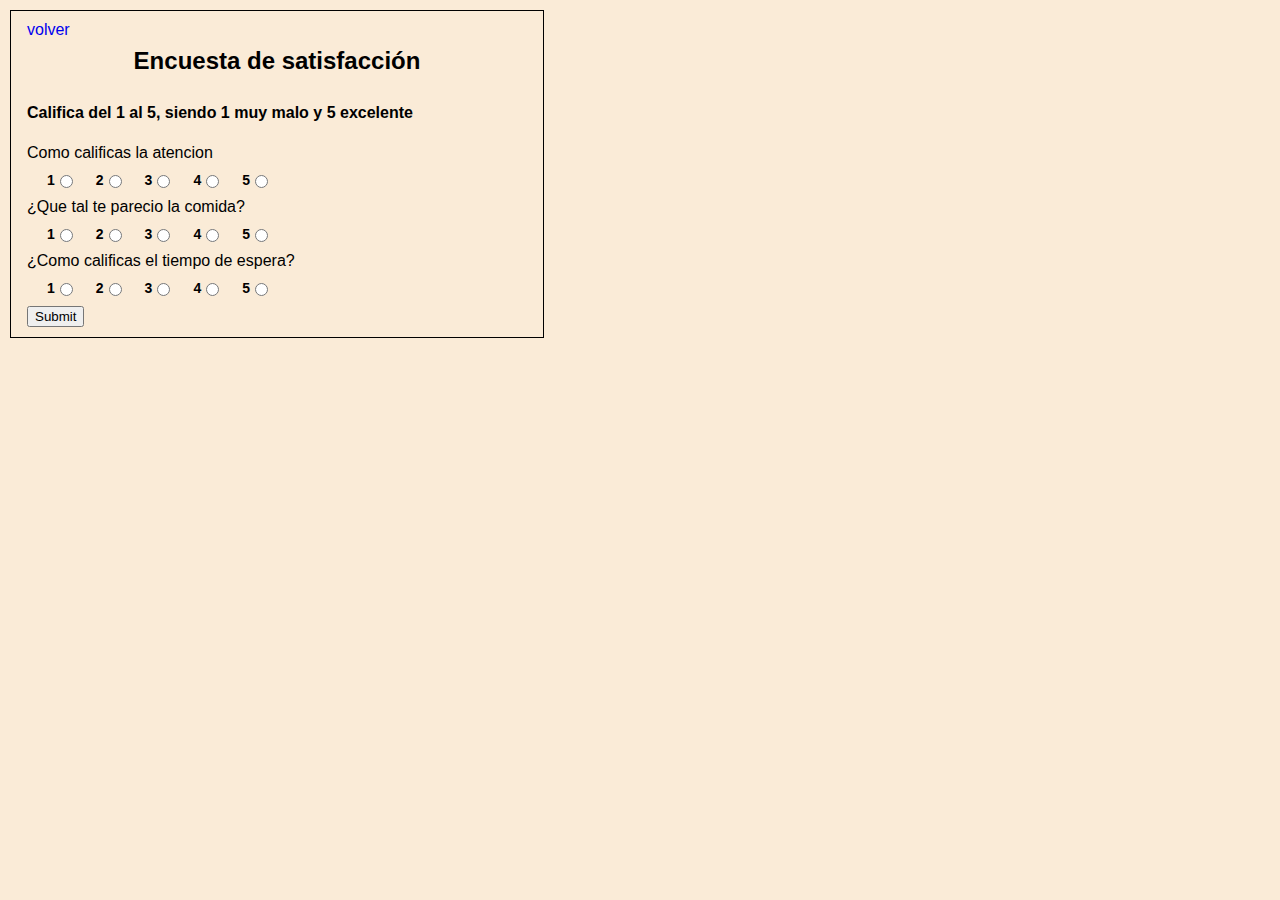
<file: modulos/inicio/encuesta_satisfa.html>
<!DOCTYPE html>
<html lang="en">
  <head>
    <meta charset="UTF-8" />
    <meta http-equiv="X-UA-Compatible" content="IE=edge" />
    <meta name="viewport" content="width=device-width, initial-scale=1.0" />
    <title>Document</title>
    <link rel="stylesheet" href="./estilos/escuesta_satisfa.css" />
    <link rel="stylesheet" href="./estilos/menu.css" />
  </head>
  <body>
    <div class="contenedor-form">
      <a href="#">volver</a>
      <h2 class="title-form">Encuesta de satisfacción</h2>
      <form action="">
        <h4>Califica del 1 al 5, siendo 1 muy malo y 5 excelente</h4>
        <span>Como calificas la atencion</span>
        <div class="contenido-form">
          <label for="atencion">1</label>
          <input name="atencion" type="radio" placeholder="1" />
          <label for="atencion">2</label>
          <input type="radio" name="atencion" placeholder="2" />
          <label for="atencion">3</label>
          <input type="radio" name="atencion" placeholder="3" />
          <label for="atencion">4</label>
          <input type="radio" name="atencion" placeholder="4" />
          <label for="atencion">5</label>
          <input type="radio" name="atencion" placeholder="5" />
        </div>

        <span>¿Que tal te parecio la comida?</span>
        <div class="contenido-form">
          <label for="comida">1</label>
          <input name="comida" type="radio" placeholder="1" />
          <label for="comida">2</label>
          <input type="radio" name="comida" placeholder="2" />
          <label for="comida">3</label>
          <input type="radio" name="comida" placeholder="3" />
          <label for="comida">4</label>
          <input type="radio" name="comida" placeholder="4" />
          <label for="comida">5</label>
          <input type="radio" name="comida" placeholder="5" />
        </div>

        <span>¿Como calificas el tiempo de espera?</span>
        <div class="contenido-form">
          <label for="tiempo">1</label>
          <input name="tiempo" type="radio" placeholder="1" />
          <label for="tiempo">2</label>
          <input type="radio" name="tiempo" placeholder="2" />
          <label for="tiempo">3</label>
          <input type="radio" name="tiempo" placeholder="3" />
          <label for="tiempo">4</label>
          <input type="radio" name="tiempo" placeholder="4" />
          <label for="tiempo">5</label>
          <input type="radio" name="tiempo" placeholder="5" />
        </div>

        <input type="submit" />
      </form>
    </div>
  </body>
</html>
</file>
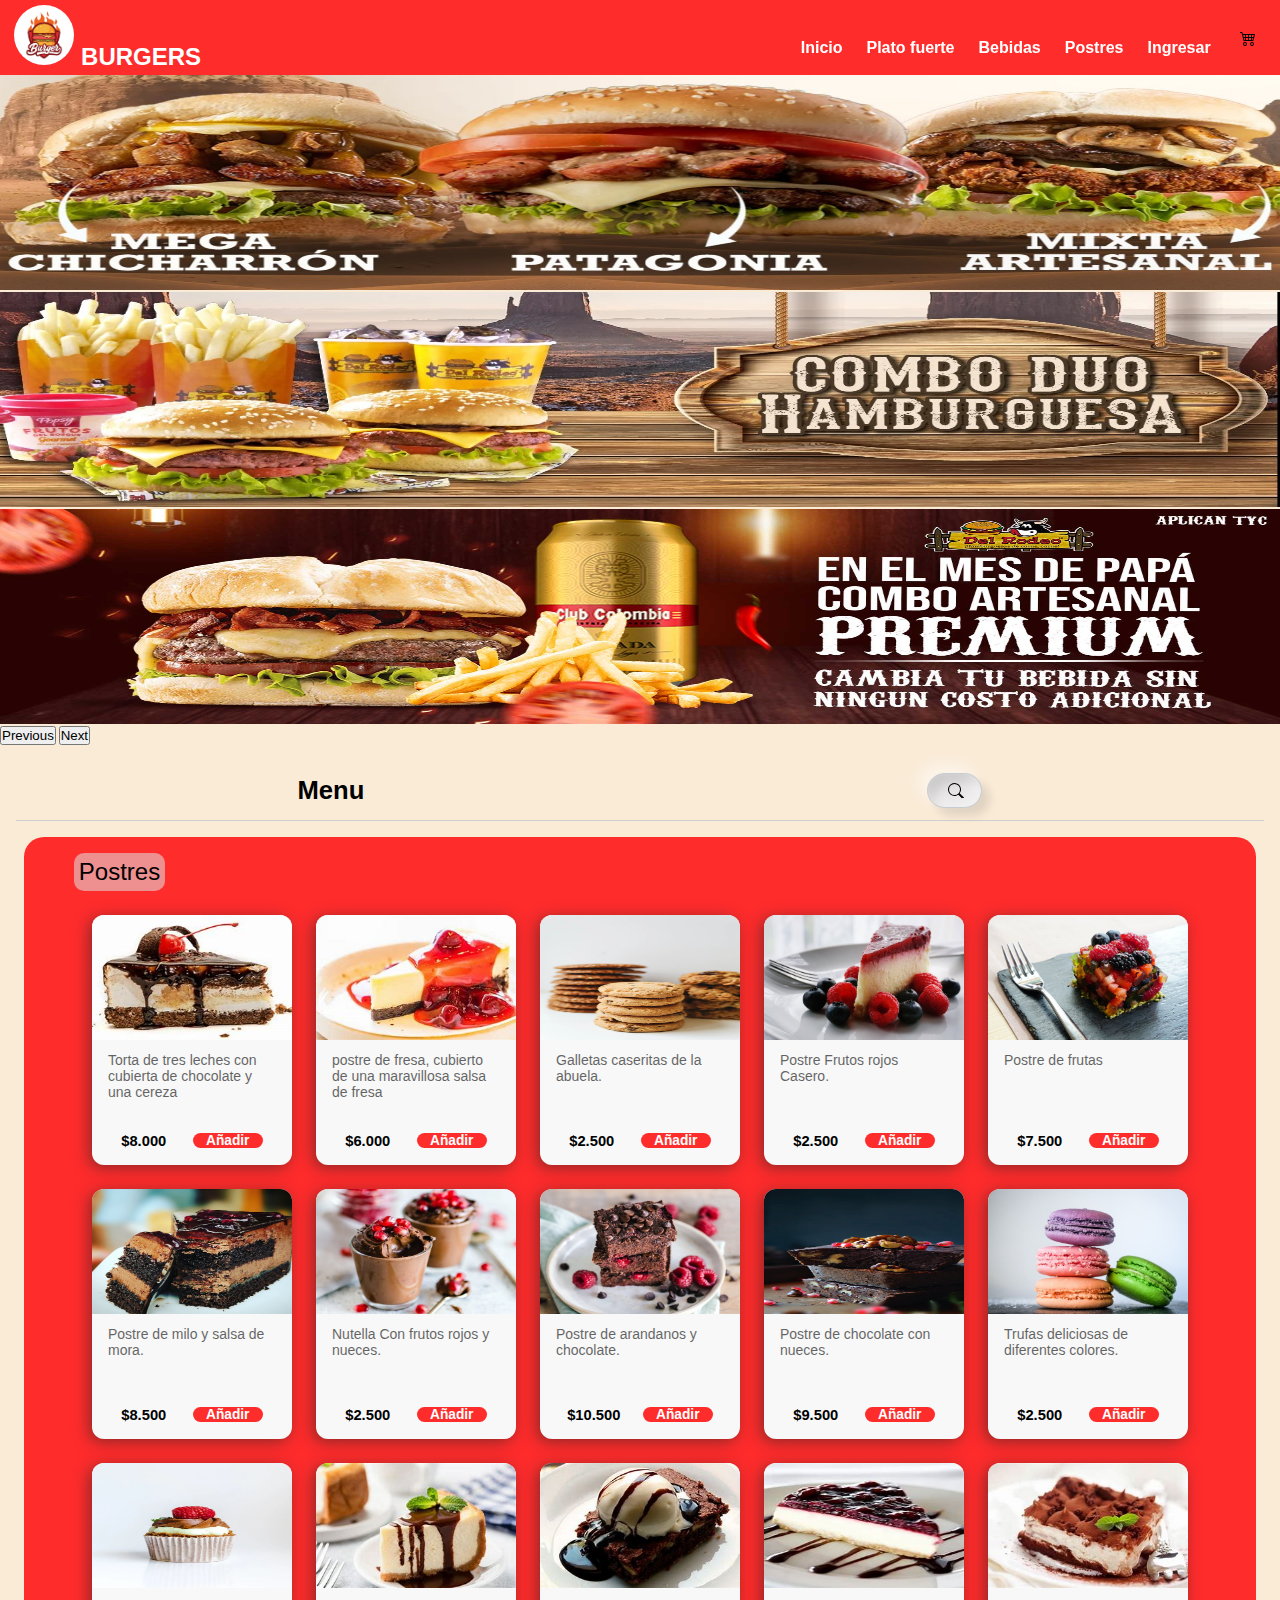
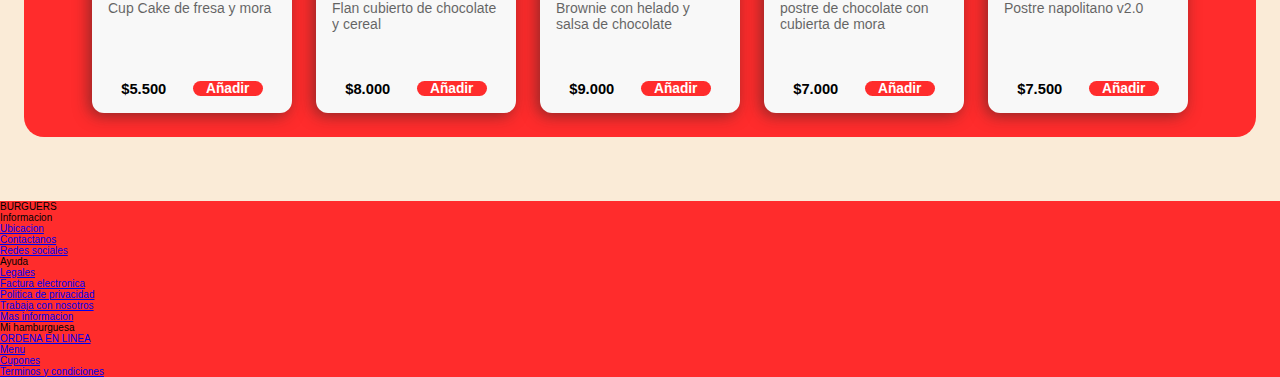
<file: modulos/inicio/postres.html>
<!DOCTYPE html>
<html lang="es">
  <head>
    <meta charset="UTF-8" />
    <meta name="viewport" content="width=device-width, initial-scale=1.0" />
    <title>Postres</title>
    <link rel="stylesheet" href="./estilos/menu.css" />
    <link rel="stylesheet" href="./estilos/style-navbar.css" />
    <link rel="stylesheet" href="./estilos/estilos-new.css">
    <link
      href="https://cdn.jsdelivr.net/npm/bootstrap@5.3.0/dist/css/bootstrap.min.css"
      rel="stylesheet"
      integrity="sha384-9ndCyUaIbzAi2FUVXJi0CjmCapSmO7SnpJef0486qhLnuZ2cdeRhO02iuK6FUUVM"
      crossorigin="anonymous"
    />
  </head>
  <body>
    <!-- navbar de la pagina -->
    <div class="atras">
      <div class="menu-contenedor">
        <a href="./menu.html" class="logo">
          <img
            class="imgLogo"
            src="../../media/images-navbar/iconos/logo.jpg"
            alt="logo"
          />
          BURGERS</a
        >
        <input type="checkbox" id="menu" name="menu" placeholder="0" />
        <label for="menu">
          <img
            src="../../media/icons/icon_menu.svg"
            class="menu-icono"
            alt=""
          />
        </label>
        <nav class="contenedor-nav">
          <ul>
            <li><a href="./home.html">Inicio</a></li>
            <li><a href="./menu.html">Plato fuerte</a></li>
            <li><a href="./bebidas.html">Bebidas</a></li>
            <li><a href="#postres">Postres</a></li>
            <li><a href="./login.html">Ingresar</a></li>
          </ul>
          <div class="icono-carrito">
            <img
              src="../../media/images-navbar/iconos/icono-carrito.svg"
              alt="carrito-nav"
            />
          </div>
        </nav>
      </div>
    </div>

    <main class="container-fluid d-flex flex-column">
      <aside class="promociones">
        <div class="container d-flex justify-content-center">
          <div
            id="carouselExampleAutoplaying"
            class="carousel slide"
            data-bs-ride="carousel"
          >
            <div class="carousel-inner">
              <div class="carousel-item active">
                <img
                  src="../../media/img/promociones/banner-new1.jpg"
                  class="d-block"
                  alt="prom1"
                />
              </div>
              <div class="carousel-item">
                <img
                  src="../../media/img/promociones/banner-new4.jpg"
                  class="d-block"
                  alt="prom2"
                />
              </div>
              <div class="carousel-item">
                <img
                  src="../..//media/img/promociones/baner-grande2-1920x.jpg"
                  class="d-block"
                  alt="poster"
                />
              </div>
            </div>
            <button
              class="carousel-control-prev"
              type="button"
              data-bs-target="#carouselExampleAutoplaying"
              data-bs-slide="prev"
            >
              <span
                class="carousel-control-prev-icon"
                aria-hidden="true"
              ></span>
              <span class="visually-hidden">Previous</span>
            </button>
            <button
              class="carousel-control-next"
              type="button"
              data-bs-target="#carouselExampleAutoplaying"
              data-bs-slide="next"
            >
              <span
                class="carousel-control-next-icon"
                aria-hidden="true"
              ></span>
              <span class="visually-hidden">Next</span>
            </button>
          </div>
        </div>
      </aside>

      <header class="header-menu">
        <!-- titulo-->
        <h1 class="titulo">Menu</h1>
        <!-- boton de busqueda del menu -->
        <div class="btn-search">
          <form autocomplete="off">
            <div class="search">
              <input
                type="text"
                id="btnSearch"
                name="btnSearch"
                placeholder="Buscar"
              />
            </div>
          </form>
        </div>
      </header>

      <section class="section-menu">
        <div class="title-section opacity-75">
          <p>Postres</p>
        </div>

        <div class="menu" id="postres">
          <!-- componentes del menu -->
          <div class="card-menu">
            <!-- img del producto -->
            <div class="img-card">
              <img src="../../media/img/postres/postre1.jpg" alt="postre1" />
            </div>
            <!-- informacion del producto -->
            <div class="card-info">
              <p>Torta de tres leches con cubierta de chocolate y una cereza</p>
              <!-- boton para añadir al carrito responsive -->
              <div class="content-precio-btn">
                <span>$8.000</span>
                <button class="btn-card">Añadir</button>
              </div>
            </div>
          </div>
          <div class="card-menu">
            <!-- img del producto -->
            <div class="img-card">
              <img src="../../media/img/postres/postre2.jpg" alt="postre2" />
            </div>
            <!-- informacion del producto -->
            <div class="card-info">
              <p>postre de fresa, cubierto de una maravillosa salsa de fresa</p>
              <!-- boton para añadir al carrito responsive -->
              <div class="content-precio-btn">
                <span>$6.000</span>
                <button class="btn-card">Añadir</button>
              </div>
            </div>
          </div>
          <div class="card-menu">
            <!-- img del producto -->
            <div class="img-card">
              <img src="../../media/img/postres/gakketas.webp" alt="gallletas" />
            </div>
            <!-- informacion del producto -->
            <div class="card-info">
              <p>Galletas caseritas de la abuela.</p>
              <!-- boton para añadir al carrito responsive -->
              <div class="content-precio-btn">
                <span>$2.500</span>
                <button class="btn-card">Añadir</button>
              </div>
            </div>
          </div><div class="card-menu">
            <!-- img del producto -->
            <div class="img-card">
              <img src="../../media/img/postres/postreFRojos.jpeg" alt="postreFrutosrojos" />
            </div>
            <!-- informacion del producto -->
            <div class="card-info">
              <p>Postre Frutos rojos Casero.</p>
              <!-- boton para añadir al carrito responsive -->
              <div class="content-precio-btn">
                <span>$2.500</span>
                <button class="btn-card">Añadir</button>
              </div>
            </div>
          </div>
          <div class="card-menu">
            <!-- img del producto -->
            <div class="img-card">
              <img src="../../media/img/postres/postreFrutas.jpeg" alt="gallletas" />
            </div>
            <!-- informacion del producto -->
            <div class="card-info">
              <p>Postre de frutas </p>
              <!-- boton para añadir al carrito responsive -->
              <div class="content-precio-btn">
                <span>$7.500</span>
                <button class="btn-card">Añadir</button>
              </div>
            </div>
          </div>
          <div class="card-menu">
            <!-- img del producto -->
            <div class="img-card">
              <img src="../../media/img/postres/postrenesw.jpeg" alt="postreDeMilo" />
            </div>
            <!-- informacion del producto -->
            <div class="card-info">
              <p>Postre de milo y salsa de mora.</p>
              <!-- boton para añadir al carrito responsive -->
              <div class="content-precio-btn">
                <span>$8.500</span>
                <button class="btn-card">Añadir</button>
              </div>
            </div>
          </div>
          <div class="card-menu">
            <!-- img del producto -->
            <div class="img-card">
              <img src="../../media/img/postres/nutellayfresas.webp" alt="gallletas" />
            </div>
            <!-- informacion del producto -->
            <div class="card-info">
              <p>Nutella Con frutos rojos y nueces.</p>
              <!-- boton para añadir al carrito responsive -->
              <div class="content-precio-btn">
                <span>$2.500</span>
                <button class="btn-card">Añadir</button>
              </div>
            </div>
          </div>
          <div class="card-menu">
            <!-- img del producto -->
            <div class="img-card">
              <img src="../../media/img/postres/postreFresasYchocolate.jpeg" alt="gallletas" />
            </div>
            <!-- informacion del producto -->
            <div class="card-info">
              <p>Postre de arandanos y chocolate.</p>
              <!-- boton para añadir al carrito responsive -->
              <div class="content-precio-btn">
                <span>$10.500</span>
                <button class="btn-card">Añadir</button>
              </div>
            </div>
          </div>
          <div class="card-menu">
            <!-- img del producto -->
            <div class="img-card">
              <img src="../../media/img/postres/postreNueces.jpeg" alt="postreNueces" />
            </div>
            <!-- informacion del producto -->
            <div class="card-info">
              <p>Postre de chocolate con nueces.</p>
              <!-- boton para añadir al carrito responsive -->
              <div class="content-precio-btn">
                <span>$9.500</span>
                <button class="btn-card">Añadir</button>
              </div>
            </div>
          </div>
          <div class="card-menu">
            <!-- img del producto -->
            <div class="img-card">
              <img src="../../media/img/postres/trufas.jpeg" alt="trufas" />
            </div>
            <!-- informacion del producto -->
            <div class="card-info">
              <p>Trufas deliciosas de diferentes colores.</p>
              <!-- boton para añadir al carrito responsive -->
              <div class="content-precio-btn">
                <span>$2.500</span>
                <button class="btn-card">Añadir</button>
              </div>
            </div>
          </div>
          <div class="card-menu">
            <!-- img del producto -->
            <div class="img-card">
              <img src="../../media/img/postres/muffinFresa.webp" alt="muffin" />
            </div>
            <!-- informacion del producto -->
            <div class="card-info">
              <p>Cup Cake de fresa y mora</p>
              <!-- boton para añadir al carrito responsive -->
              <div class="content-precio-btn">
                <span>$5.500</span>
                <button class="btn-card">Añadir</button>
              </div>
            </div>
          </div>
          <div class="card-menu">
            <!-- img del producto -->
            <div class="img-card">
              <img src="../../media/img/postres/postre3.jpg" alt="postre3" />
            </div>
            <!-- informacion del producto -->
            <div class="card-info">
              <p>Flan cubierto de chocolate y cereal</p>
              <!-- boton para añadir al carrito responsive -->
              <div class="content-precio-btn">
                <span>$8.000</span>
                <button class="btn-card">Añadir</button>
              </div>
            </div>
          </div>
          <div class="card-menu">
            <!-- img del producto -->
            <div class="img-card">
              <img src="../../media/img/postres/postre4.jpg" alt="postre4" />
            </div>
            <!-- informacion del producto -->
            <div class="card-info">
              <p>Brownie con helado y salsa de chocolate</p>
              <!-- boton para añadir al carrito responsive -->
              <div class="content-precio-btn">
                <span>$9.000</span>
                <button class="btn-card">Añadir</button>
              </div>
            </div>
          </div>
          <div class="card-menu">
            <!-- img del producto -->
            <div class="img-card">
              <img src="../../media/img/postres/postre5.jpg" alt="postre5" />
            </div>
            <!-- informacion del producto -->
            <div class="card-info">
              <p>postre de chocolate con cubierta de mora</p>
              <!-- boton para añadir al carrito responsive -->
              <div class="content-precio-btn">
                <span>$7.000</span>
                <button class="btn-card">Añadir</button>
              </div>
            </div>
          </div>
          <div class="card-menu">
            <!-- img del producto -->
            <div class="img-card">
              <img src="../../media/img/postres/postre6.jpg" alt="postre6" />
            </div>
            <!-- informacion del producto -->
            <div class="card-info">
              <p>Postre napolitano v2.0</p>
              <!-- boton para añadir al carrito responsive -->
              <div class="content-precio-btn">
                <span>$7.500</span>
                <button class="btn-card">Añadir</button>
              </div>
            </div>
          </div>
        </div>


      </section>
    </main>

    <footer>
      <div class="container-fluid">
          <div class="row p-5 text-white">
  
              <div class="col-12 col-md-6 col-lg-3">
                  <p class="h3">BURGUERS</p>
              </div>
              <div class="col-12 col-md-6 col-lg-3">
                  <p class="h5 mb-2">Informacion</p>
                  <div class="mb-2">
                      <a href="#" class="text-white text-decoration-none">Ubicacion</a>
                  </div>
                  <div class="mb-2">
                      <a href="#"class="text-white text-decoration-none">Contactanos</a>
                  </div>
                  <div class="mb-2">
                      <a href="#"class="text-white text-decoration-none">Redes sociales</a>
                  </div>
              </div>
              <div class="col-12 col-md-6 col-lg-3">
                  <p class="h5 mb-2">Ayuda</p>
                  <div class="mb-2">
                      <a href="#" class="text-white text-decoration-none">Legales</a>
                  </div>
                  <div class="mb-2">
                      <a href="#"class="text-white text-decoration-none">Factura electronica</a>
                  </div>
                  <div class="mb-2">
                      <a href="#"class="text-white text-decoration-none">Politica de privacidad</a>
                  </div>
                  <div class="mb-2">
                      <a href="#"class="text-white text-decoration-none">Trabaja con nosotros</a>
                  </div>
                  
                  <div class="mb-2">
                      <a href="#"class="text-white text-decoration-none">Mas informacion</a>
                  </div>
              </div>
              <div class="col-12 col-md-6 col-lg-3">
                  <p class="h5 mb-2">Mi hamburguesa</p>
                  <div class="mb-2">
                      <a href="#" class="text-white text-decoration-none">ORDENA EN LINEA</a>
                  </div>
                  <div class="mb-2">
                      <a href="#"class="text-white text-decoration-none">Menu</a>
                  </div>
                  <div class="mb-2">
                      <a href="#"class="text-white text-decoration-none">Cupones</a>
                  </div>
                  <div class="mb-2">
                      <a href="#"class="text-white text-decoration-none">Terminos y condiciones</a>
                  </div>
              </div>
  
          </div>
      </div>
  </footer>

    <script
      src="https://cdn.jsdelivr.net/npm/bootstrap@5.3.0/dist/js/bootstrap.bundle.min.js"
      integrity="sha384-geWF76RCwLtnZ8qwWowPQNguL3RmwHVBC9FhGdlKrxdiJJigb/j/68SIy3Te4Bkz"
      crossorigin="anonymous"
    ></script>
  </body>
</html>
</file>
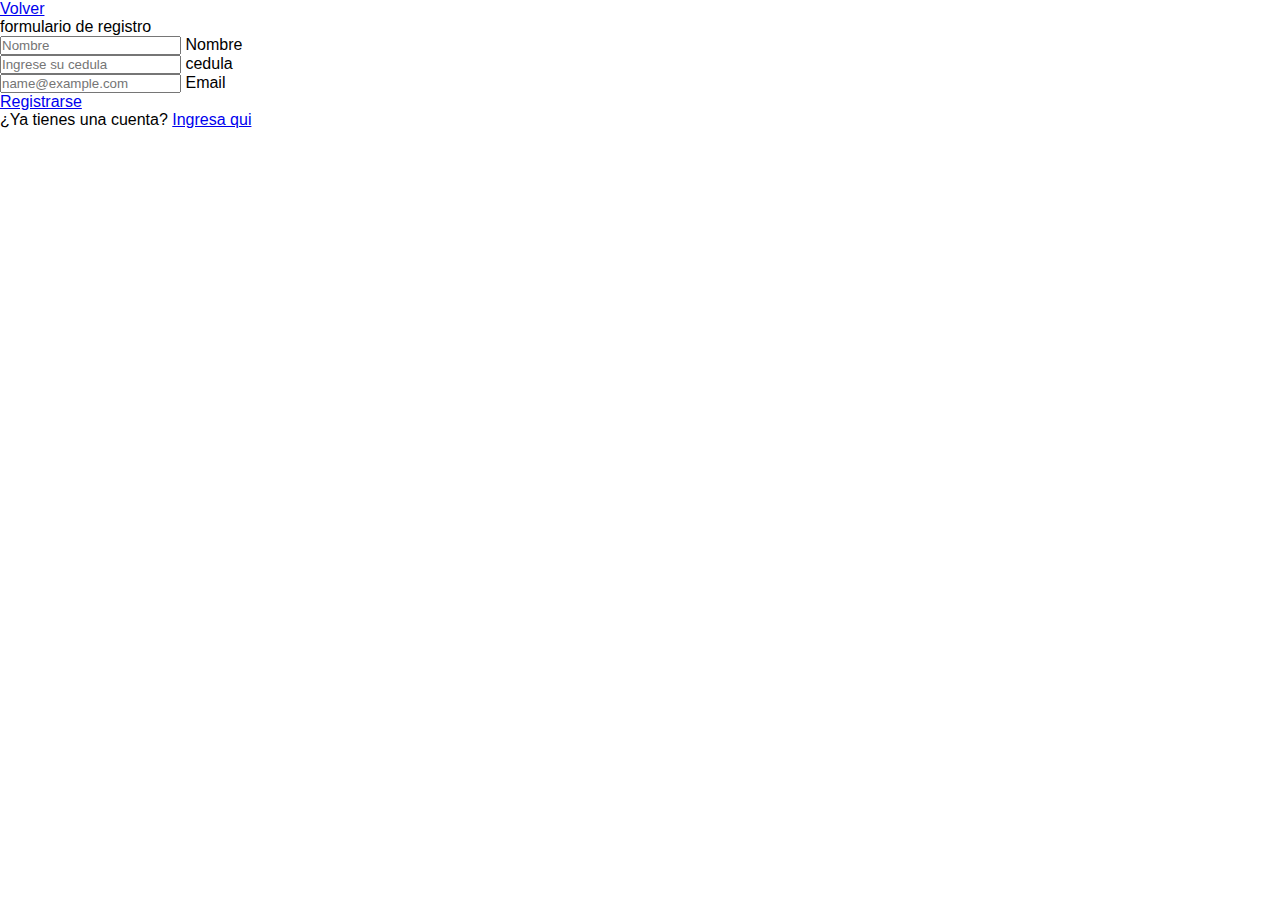
<file: modulos/inicio/registro.html>
<!DOCTYPE html>
<html lang="es">
  <head>
    <meta charset="UTF-8" />
    <meta http-equiv="X-UA-Compatible" content="IE=edge" />
    <meta name="viewport" content="width=device-width, initial-scale=1.0" />
    <title>formulario_de_inicio</title>
    <link rel="stylesheet" href="./estilos/registro.css" />
    <link
      href="https://cdn.jsdelivr.net/npm/bootstrap@5.3.0/dist/css/bootstrap.min.css"
      rel="stylesheet"
      integrity="sha384-9ndCyUaIbzAi2FUVXJi0CjmCapSmO7SnpJef0486qhLnuZ2cdeRhO02iuK6FUUVM"
      crossorigin="anonymous"
    />
  </head>

  <body>
    <div class="container d-flex justify-content-center align-items-center">
      <div class="contenedor_formulario1 bg-light rounded shadow p-5 pt-4">
        <a href="./menu.html">Volver</a>
        <div class="title text-center my-4 d-flex">
          <span class="formu h1 fw-bold">formulario de registro</span>
        </div>
        <div class="contenedor_form">
          <form>
            <div class="form-floating mb-3">
              <input
                type="text"
                class="form-control"
                id="Nombre"
                placeholder="Nombre"
              />
              <label for="Nombre">Nombre</label>
            </div>

            <div class="form-floating mb-3">
              <input
                type="number"
                id="cedula"
                class="form-control"
                name="cedula"
                placeholder="Ingrese su cedula"
              />
              <label for="cedula">cedula</label>
            </div>
            <div class="form-floating mb-3">
              <input
                type="email"
                class="form-control"
                id="floatingInput"
                placeholder="name@example.com"
              />
              <label for="floatingInput">Email </label>
            </div>

            <div class="boton_enviar text-center">
                <a href="./menu.html" class="btn btn-primary">Registrarse</a>
            </div>
            <div class="mt-3">
              <p>
                ¿Ya tienes una cuenta?
                <a href="./login.html">Ingresa qui</a>
              </p>
            </div>
          </form>
        </div>
      </div>
    </div>
  </body>
</html>
</file>
<file: modulos/admon/admon.css>
/* Estilos generales */
body {
    font-family: Arial, sans-serif;
    margin: 0;
    padding: 0;
  }
  main{
    height: 100vh;
  }
  
  /* Estilos para la interfaz completa */
  .Interfaz-completa {
    display: flex;
    height: auto;
    min-height: 100%;
  }
  
  .lado-izquierdo {
    background-color: #494848;
    padding: 24px 16px;
    width: 250px;
    display: flex;
    flex-direction: column;

  }
  .nav-mobile{
    display: none;
  }
  
  .lado-izquierdo h3 {
    margin-bottom: 30px;
    color: #fff;
  }
  
  .botones-izquierda ul {
    list-style-type: none;
    padding: 0;
    margin: 0;
  }
  
  .botones-izquierda ul li {
    margin-bottom: 5px;
  }
  
  .botones-izquierda ul li a {
    display: block;
    color: #fff;
    text-decoration: none;
  }
  .lado-derecho-toma-pedidos{
    display: flex;
    flex-direction: column;
    padding: 8px 12px 0 32px;
    width: 100%;
  }

   .lado-derecho{
    display: flex;
    flex-direction: column;
    width: 100%;
    padding: 8px 12px 0 32px;
  } 
  .encabezado-tabla {
    padding: 20px;
    margin-top: 120px;
   
  }
  .modal-body table {
    width: 100%;
  }

  .Tabla-recepcion table {
    width: 100%;
    border-collapse: collapse;
    margin-bottom: 20px;
  }
  
  .input-container.input-1 {
    position: relative;
    top: -100px;
    margin-left: 20px;
  }
  .input-container.input-1 input{
    margin-left: 20px;
  }

  .input-container.input-2{
    position:relative;
    top: -97px;
  }

  /* .lado-derecho h3 {
    margin-bottom: 10px;
  } */
  
  /* Estilos para la barra de tabla */
  .Barra-tabla {
    display: flex;
    flex-direction: column;
    padding: 8px;
    background-color:#dcd8d8
  }
  .input-container {
    margin-bottom: 10px;
    margin-left: 20px;
}


.input-container-3{
    position: relative;
    left: 600px;
    top: -90px;
}
  
  /* Estilos para la tabla de pedidos */
  table {
    /* border-collapse: collapse; */
    padding: 50px;
    text-align: center;
  }
  
  
  thead {
    border-bottom: 1px solid rgb(220, 220, 220) !important;
  }
  
  th,
  td {
    padding: 10px 4px;
  }
  
  tbody tr:nth-child(even) {
    background-color: #f2f2f2;
  }
  
  /* Estilos para los botones */
  button {
    color: #fff !important;
    
  }
  .lado-derecho .btn-editar{
    background-color: rgb(255, 239, 12);
  }
  .lado-derecho .btn-editar:hover{
    background-color: rgb(255, 220, 12);
  }
  .lado-derecho .btn-eliminar {
    background-color: rgb(255, 0, 0);
  }
  .lado-derecho .btn-eliminar:hover{
    background-color: rgb(255, 50, 0);
  }

 

  /* ----------------- */

  .botones-izquierda {
    display: flex;
    flex-direction: column;
    justify-content: space-between;
  }
  
  .botones-izquierda ul {
    list-style-type: none;
    padding: 0;
    margin: 0;
  }
  
  .botones-izquierda ul li {
    margin-bottom: 40px; 
  }
  
  .botones-izquierda ul li a {
    display: block;
    padding: 5px;
    color: #fff;
    text-decoration: none;
  }
  
  .botones-izquierda ul li a:hover {
    background-color: #38393a;
  }

  /* ----------------------- */
  
  .Pedidos-produccion {
    text-align: center;
    margin: 20px 20px;
  }
  
  .tabla-pedidos-terminados{
    margin-top: 20px;
  }
  .titulo-pedidos-terminados{
    margin-top: 10px;
    text-align: center;
  }
  .titulo-comentarios{
    margin-top: 20px;
    text-align: center;
  }

 
  /* .barra-comentarios{
    margin-top: 10px;
    text-align: center;
  } */
  /* .barra-comentarios input{
    width: 1000px;
    height: 200px;
  } */
  .bton-confirmar-pedido{
    font-size: 20px;
    padding: 10px 20px;
  }
  .Pedidos-produccion{
    font-size: 40px;
  }

  /* media querys */
  
  @media (max-width:745px) {
    .lado-derecho .btn-editar,
    .lado-derecho .btn-eliminar{
      font-size: 0;
    }
    .lado-derecho .btn-editar::after{
      content: url(../../media/icons/edit.svg);
    }
    .lado-derecho .btn-eliminar::after{
      content: url(../../media/icons/close.svg);
    }
  }


  @media (max-width:644px) {
    .lado-derecho .btn-editar{
      margin-bottom: 8px;
    }
    .Pedidos-produccion{
      font-size: 26px;
      margin-top: 60px;
    }
  }
  
  @media (max-width: 575px) {
    .lado-izquierdo{
      display: none;
    }
    .Interfaz-completa{
      flex-direction: column;
    }
    .nav-mobile{
      display: block;
    }
    .nav-mobile nav{
      background-color: #494848;
    }
    .nav-mobile nav .container-fluid .offcanvas{
      background-color: #494848;
    }
    .lado-derecho{
      padding: 60px 12px;
    }

  }

  @media (max-width: 475px) {
    table td{
      padding: 6px;
    }
    table{
      font-size: .875rem;
    }
    .lado-derecho-toma-pedidos{
      padding: .75rem;
    }
  }
</file>
<file: menu.css>
body {
  box-sizing: border-box;
  margin: 0;
  font-size: 62.5%;
}

/* estilos para el header del menu */

.header-menu {
  display: flex;
  min-height: 70px;
  justify-content: space-around;
  align-items: center;
  border-bottom: 0.1rem solid rgb(207, 207, 207);
  font-size: 1.8rem;
  margin-bottom: 1.5rem;
}
.header-menu .titulo {
  margin: 0;
}

/* estilos para el menu general */

.section-menu {
  display: flex;
  width: 100%;
  flex-flow: column wrap;
}

.menu {
  display: flex;
  flex-wrap: wrap;
  justify-content: center;
  gap: 1.5rem;
  margin-bottom: 1.5rem;
}

/* estilos para la card */

.card-menu {
  display: flex;
  flex-direction: column;
  width: 200px;
  font-size: 1rem;
  height: 250px;
  background-color: rgb(248, 248, 248);
  border-radius: 12px;
  box-shadow: 0px 10px 17px 0px rgba(34, 34, 34, 0.5);
  -webkit-box-shadow: 0px 10px 17px 0px rgba(34, 34, 34, 0.5);
  -moz-box-shadow: 0px 10px 17px 0px rgba(34, 34, 34, 0.5);
  background-color: rgb(239, 231, 247);
}

.card-menu .img-card {
  height: 125px;
}

.card-menu img {
  width: 100%;
  height: 125px;
  object-fit: cover;
  border-radius: 12px 12px 0 0;
}

.card-menu .card-info {
  display: flex;
  flex-direction: column;
  justify-content: space-between;
  padding: 1rem 0.8rem;
  height: 50%;
}

.card-menu .card-info p {
  margin: 0;
}

/* estilos para el boton de añadir */

.card-menu button {
  width: 70px;
  background-color: rgb(11, 163, 11);
  border: none;
  border-radius: 12px;
  color: white;
  font-weight: bold;
  cursor: pointer;
  transition: all 200ms ease;
}

.card-menu button:hover{
  transform: scale(1.2);
  background-color: rgb(5, 130, 11);
}

.card-menu .btn-card{
  display: flex;
  align-items: center;
  justify-content: center;
}

.card-menu button img {
  display: none;
}

.card-menu .content-precio-btn {
  display: flex;
  justify-content: space-around;
  width: 100%;
  font-weight: bold;
}

/* estilos responsive  */

@media (max-width: 475px) {
  /* estilos para la card */
  .card-menu {
    width: 160px;
  }
  .card-menu .card-info p {
    font-size: 0.9rem;
  }
  /* estilos para el menu general */
  .menu {
    gap: 0.9rem;
  }
  /* estilos para el boton de añadir */
  .card-menu .btn-card{
    font-size: 0;
  }
  .card-menu .btn-card::after{
    margin-left: 0;
    content: url(./media/icons/add-cart.svg);
    filter: invert(100%);
  }
  .card-menu button {
    width: 40px;
  }
}
</file>
<file: modulos/inicio/estilos/menu.css>
body {
  background-color: antiquewhite;
  box-sizing: border-box;
  margin: 0;
  font-size: 62.5%;
  font-family: sans-serif;
 
}

/* estilos para el header del menu */

.header-menu {
  display: flex;
  min-height: 60px;
  justify-content: space-around;
  align-items: center;
  border-bottom: 0.1rem solid rgb(207, 207, 207);
  font-size: .8rem;
  margin: 1rem;
}
.header-menu .titulo {
  margin: 0;
  align-items: self-start;
  
}

/* estilos para el aside */
/* .promociones {
  width: 30%;
  height: 180px;
} */
.promociones .container .carousel-inner{
  
  max-height: 100%;
  /* width: 80rem; */
}

.promociones .container .carousel-inner img {
  height: 180px;
  width: 100vw;
}


/* estilos para el boton de busqueda del menu */

.btn-search form .search {
  display: flex;
  background-color:rgb(228, 226, 226);
  padding: 9px 9px 9px 20px;
  border-radius: 2.5rem;
  border: 1px solid #c7ccd1;
  box-shadow: rgba(255,255,255, 0.5) -8px -8px 15px,
      rgba(0,0,0, 0.1) 8px 8px 8px,
      rgba(255, 255, 255, 0.5) -8px -8px 15px inset,
      rgba(0, 0, 0, 0.1) 8px 8px 8px inset;
}

.btn-search form .search input {
  border: none;
  background: transparent;
  font-weight: bold;
  padding-left: 24px;
  background-image: url(../../../media/icons/search.svg);
  background-size: 1rem;
  width: 0;
  background-repeat: no-repeat;
  transition: all 0.6s;
}

.btn-search form .search input:focus{
  outline: none;
  width: 14rem;
}

/* estilos para el menu general */

.section-menu {
  background-color: rgb(255 44 44);
  border-radius: 20px;
  display: flex;
  flex-flow: column wrap;
  margin: 1rem 0.5rem 4rem;
}

.menu {
  display: flex;
  flex-wrap: wrap;
  justify-content: center;
  gap: 1.5rem;
  margin-bottom: 1.5rem;
}

.title-section{
  
  font-size: 1.5rem;
  display: flex;
  margin-left: 3.125rem;
}
.title-section p{
  margin: 1rem 0 1.5rem 0;
  background-color: rgb(238, 144, 144);
  padding: .3rem;
  border-radius: 10px;
}

/* estilos para la card */

.card-menu {
  display: flex;
  flex-direction: column;
  width: 200px;
  font-size: 0.92rem;
  height: 250px;
  background-color: rgb(248, 248, 248);
  border-radius: 12px;
  box-shadow: -3px 3px 15px 0px rgba(34, 34, 34, 0.5);
}

.card-menu .img-card {
  height: 125px;
}

.card-menu img {
  width: 100%;
  height: 125px;
  /* object-fit: cover; */
  border-radius: 12px 12px 0 0;
}

.card-menu .card-info {
  display: flex;
  flex-direction: column;
  justify-content: space-between;
  padding: 0.8rem 1rem 1rem 1rem;
  height: 50%;
}

.card-menu .card-info p {
  margin: 0;
  opacity: 0.6;
  max-height: 4rem;
  overflow:auto;
  font-size: .875rem;
}

/* estilos para el boton de añadir */

.card-menu button {
  width: 70px;
  background-color: rgb(255, 44, 44);
  border: none;
  border-radius: 12px;
  color: white;
  font-weight: bold;
  cursor: pointer;
  transition: all 200ms ease;
  font-size: 0.857rem;
}

.card-menu button:hover{
  transform: scale(1.1);
  background-color: rgb(195, 77, 47);
}

.card-menu .btn-card{
  display: flex;
  align-items: center;
  justify-content: center;
}

.card-menu button img {
  display: none;
}

.card-menu .content-precio-btn {
  display: flex;
  justify-content: space-around;
  width: 100%;
  font-weight: bold;
  align-items: center;
}

/* estilos responsive  */

@media (max-width: 475px) {
  /* estilos para la card */
  .card-menu {
    width: 160px;
  }
  .card-menu .card-info p {
    font-size: 0.85rem;
  }
  /* estilos para el menu general */
  .menu {
    gap: 2rem 0.9rem;
  }
  .title-section{
    margin-left: .8125rem;
  }
  /* estilos para el boton de añadir */
  .card-menu .btn-card{
    font-size: 0;
    padding: 3px 0;
  }
  .card-menu .btn-card::after{
    margin-left: 0;
    content: url(../../../media/icons/add-cart.svg);
    filter: invert(100%);
  }
  .card-menu button {
    width: 40px;
  }
  /* estilos para el boton de busqueda del menu */
  .btn-search form .search input:focus{
    width: 8rem;
  }
  .btn-search form .search{
    padding: 0.6rem 0.8rem 0.6rem 1.4rem;
  }

  /* estilos para la nav */

  .header-menu .titulo{
    font-size: 2.2rem;
  }

  .ubicaciones input{
    width: 100% !important;
  }

  .cupones img{
    width: 250px !important;
    height: 200px !important;
  }
  
}

@media (max-width: 600px) {
  .promociones{
    width: 100%;
    height: 180px;
  }
 
}

@media (min-width: 601px){
  .promociones .container .carousel-inner img{
    height: 215px;
    /* min-width: 40rem; */
  }
  /* .promociones .container .carousel-inner img{
    height: 100%;
  } */
  .promociones {
    width: 100%;
  }
  .section-menu{
    margin: 1rem 24px 4rem;
  }
}
</file>
<file: modulos/inicio/estilos/style-navbar.css>
.atras {
  height: 75px;
  background-color: rgb(255, 255, 255);
}
.menu-contenedor {
  
  color: white;
  width: 100%;
  margin: 0 auto;
  top: 0%;
  position: fixed;
  left: 0;
  right: 0;
  padding: 0 0.9rem;
  display: flex;
  align-items: center;
  justify-content: space-between;
  z-index: 1000;
  height: 75px;
  background-color: rgb(255 44 44);
}
.logo {
  font-size: 24px;
  color: white;
  font-weight: bold;
  margin-left: 0;
  text-decoration: none;
  
}
.menu-contenedor .contenedor-nav ul{
  padding-left: 0;
}

.menu-contenedor .contenedor-nav ul li {
  position: relative;
  float: left;
  list-style: none;
  top: 20px;
}
.menu-contenedor .contenedor-nav ul li a {
  font-size: 16px;
  font-weight: bold;
  padding: 8px;
  color: white;
  display: block;
  text-decoration: none;
  margin-left: 8px;
  margin-bottom: 20px;
  transition: all 150ms ease;
}
.menu-contenedor .contenedor-nav ul li a:hover {
  
  border-radius: 6px;
}
#menu {
  display: none;
}

.menu-icono {
  margin-right: 32px;
  transform: rotate(180deg);

  
}

.menu-contenedor label {
  cursor: pointer;
  display: none;
}

.icono-carrito {
  width: 35px;
  align-items: center;
  display: flex;
  border-radius: 60px;
  justify-content: center;
  margin-left: .75rem;
} 
.contenedor-nav {
  display: flex;
  align-items: center;
  /* margin-right: 20px; */
}
.imgLogo {
  width: 60px;
  height: 60px;
  background-color: #f26856;
  border-radius: 70px;
}

@media (max-width: 700px) {
  
  .menu-contenedor label {
    display: initial;
  }
 
  .menu-contenedor .contenedor-nav {
    position: absolute;
    top: 100%;
    left: 0%;
    right: 0%;
    background-color: white;
    display: none;
  }

  .menu-contenedor .contenedor-nav ul li {
    width: 100%;
  }
  .menu-contenedor .contenedor-nav ul li a{
    padding: 6px 18px 6px 12px;
    margin: 0 30px 12px 0;
    color: black;
  }

  #menu:checked ~ .contenedor-nav {
    display: initial;
  }

  .icono-carrito{
    height: 3.125rem;
    margin-left: 1.675rem;
  }
}
</file>
<file: modulos/inicio/estilos/estilos-new.css>
*{
    margin: 0;
    padding: 0;
    box-sizing: border-box;
}

footer{
    background-color: rgb(255 44 44);
}

.ubicaciones input{
    width: 350px;
}

.carrousel{
    width: 100%;
    
    
}

.conteCarrousel{
    width: 100%;
    height: 480px;
    overflow: hidden;
   
}

.itemCarrousel{
    position: relative;
    width: 100%;
    height: 100%;
}

.itemCarrouselTarjeta{
    width: 100%;
    height: 100%;
}

.itemCarrouselArrows{
    position: absolute;
    top: 0;
    bottom: 0;
    left: 0;
    right: 0;
    height: 100%;
    width: 100%; 
    display: flex;
    align-items: center;
    justify-content: space-between;
    padding: 20px; 
}

.itemCarrouselArrows > i:hover {
    cursor: pointer;
}


#itemCarrousel-2{
    background-color: rgb(50, 200, 226);
}

#itemCarrousel-3{
    background-color: rgb(200, 226, 50);
}

.conteCarrouselController{
    width: 100%;
    display: flex;
    justify-content: space-evenly;
}

.conteCarrouselController > a{
    text-decoration: none;
    font-size: 2em;
    color: grey;
}

.itemCarrouselArrows > a > i{
    color: white;
}

.contenedorCupones {
    display: flex;
    flex-direction:column;
    background-color: rgb(255 44 44);
    padding: 1rem;
    padding: 1rem;
    margin: 1rem 1.5rem;
    border-radius: 10px;
}

.cupones {
    display: flex;
    flex-wrap: wrap;
    justify-content: center;
}

.cupones img{
    height: 250px;
    width: 300px;
    border-radius: 20px;
    margin: 14px;
}

.textoCupones{
font-size: 1.5rem;
  margin-left: 1rem;
  padding-left: 2px;
  padding-top: 8px;
  font-weight: bold;
  color: white;
} 

.botn-search form .search {
  display: flex;
  background-color:rgb(228, 226, 226);
  padding: 9px 9px 9px 20px;
  border-radius: 2.5rem;
  border: 1px solid #c7ccd1;
  box-shadow: rgba(255,255,255, 0.5) -8px -8px 15px,
      rgba(0,0,0, 0.1) 8px 8px 8px,
      rgba(255, 255, 255, 0.5) -8px -8px 15px inset,
      rgba(0, 0, 0, 0.1) 8px 8px 8px inset;
}

.btn-search form .search input {
  border: none;
  background: transparent;
  font-weight: bold;
  padding-left: 24px;
  background-image: url(../../../media/icons/search.svg);
  background-size: 1rem;
  width: 0;
  background-repeat: no-repeat;
  transition: all 0.6s;
}

.btn-search form .search input:focus{
  outline: none;
  width: 14rem;
}
</file>
<file: modulos/inicio/estilos/escuesta_satisfa.css>
.contenedor-form{
    display: flex;
    flex-direction: column;
    width: 31.25rem;
    font-size: 16px;
    margin: 10px;
    border: 1px solid black;
    padding: 10px 16px;
}

.contenedor-form .title-form {
    text-align: center;
    margin: 8px 0;
}

.contenedor-form a {
    text-decoration: none;
}

.contenido-form{
    display: flex;
    flex-direction: row;
    width: 10%;
    margin: .625rem 0;
    justify-content: start;
}

.contenido-form label {
    margin-left: 20px;
    font-size: .875rem;
    font-weight: bold;
}

.contenedor-form form span {
    margin-bottom: .75rem;
}
</file>
<file: modulos/inicio/estilos/registro.css>
*{
    padding: 0;
    margin: 0;
    font-family: sans-serif;
}

.container {
    height: 100vh;
}
</file>
